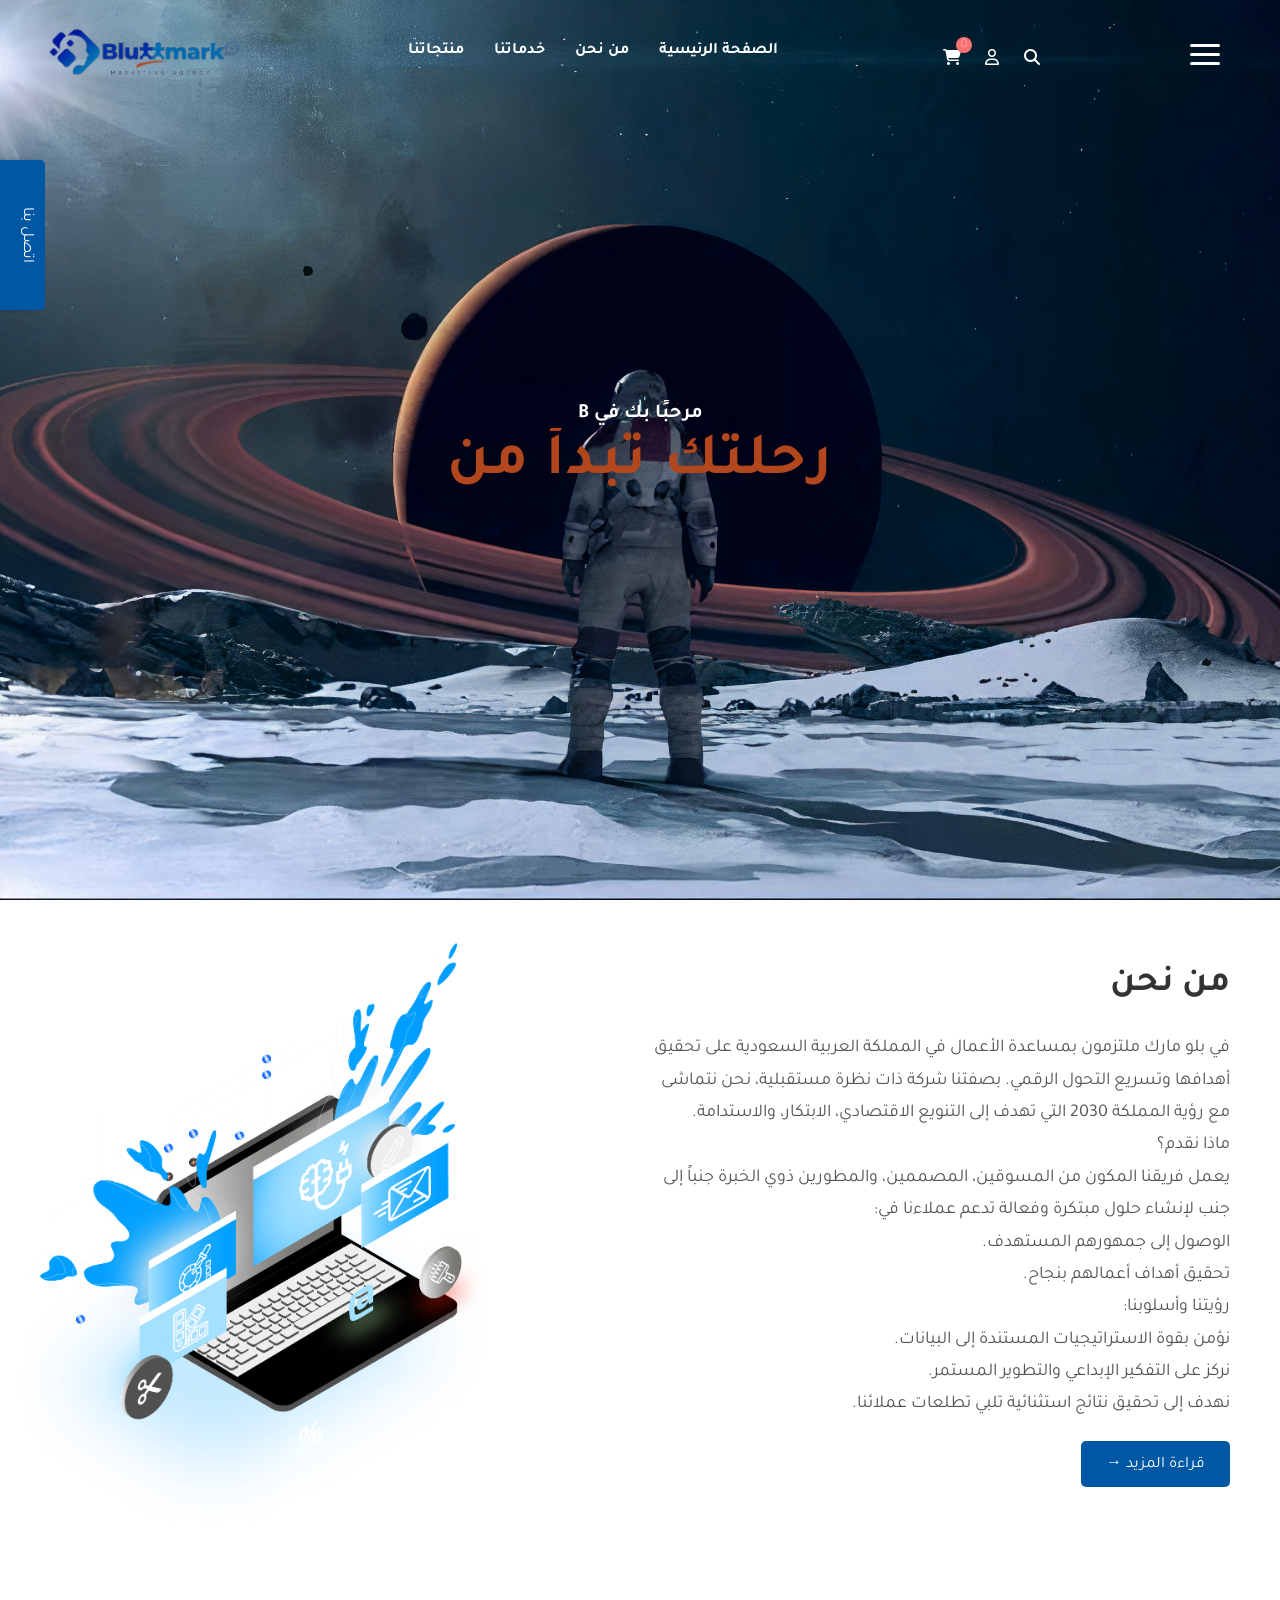
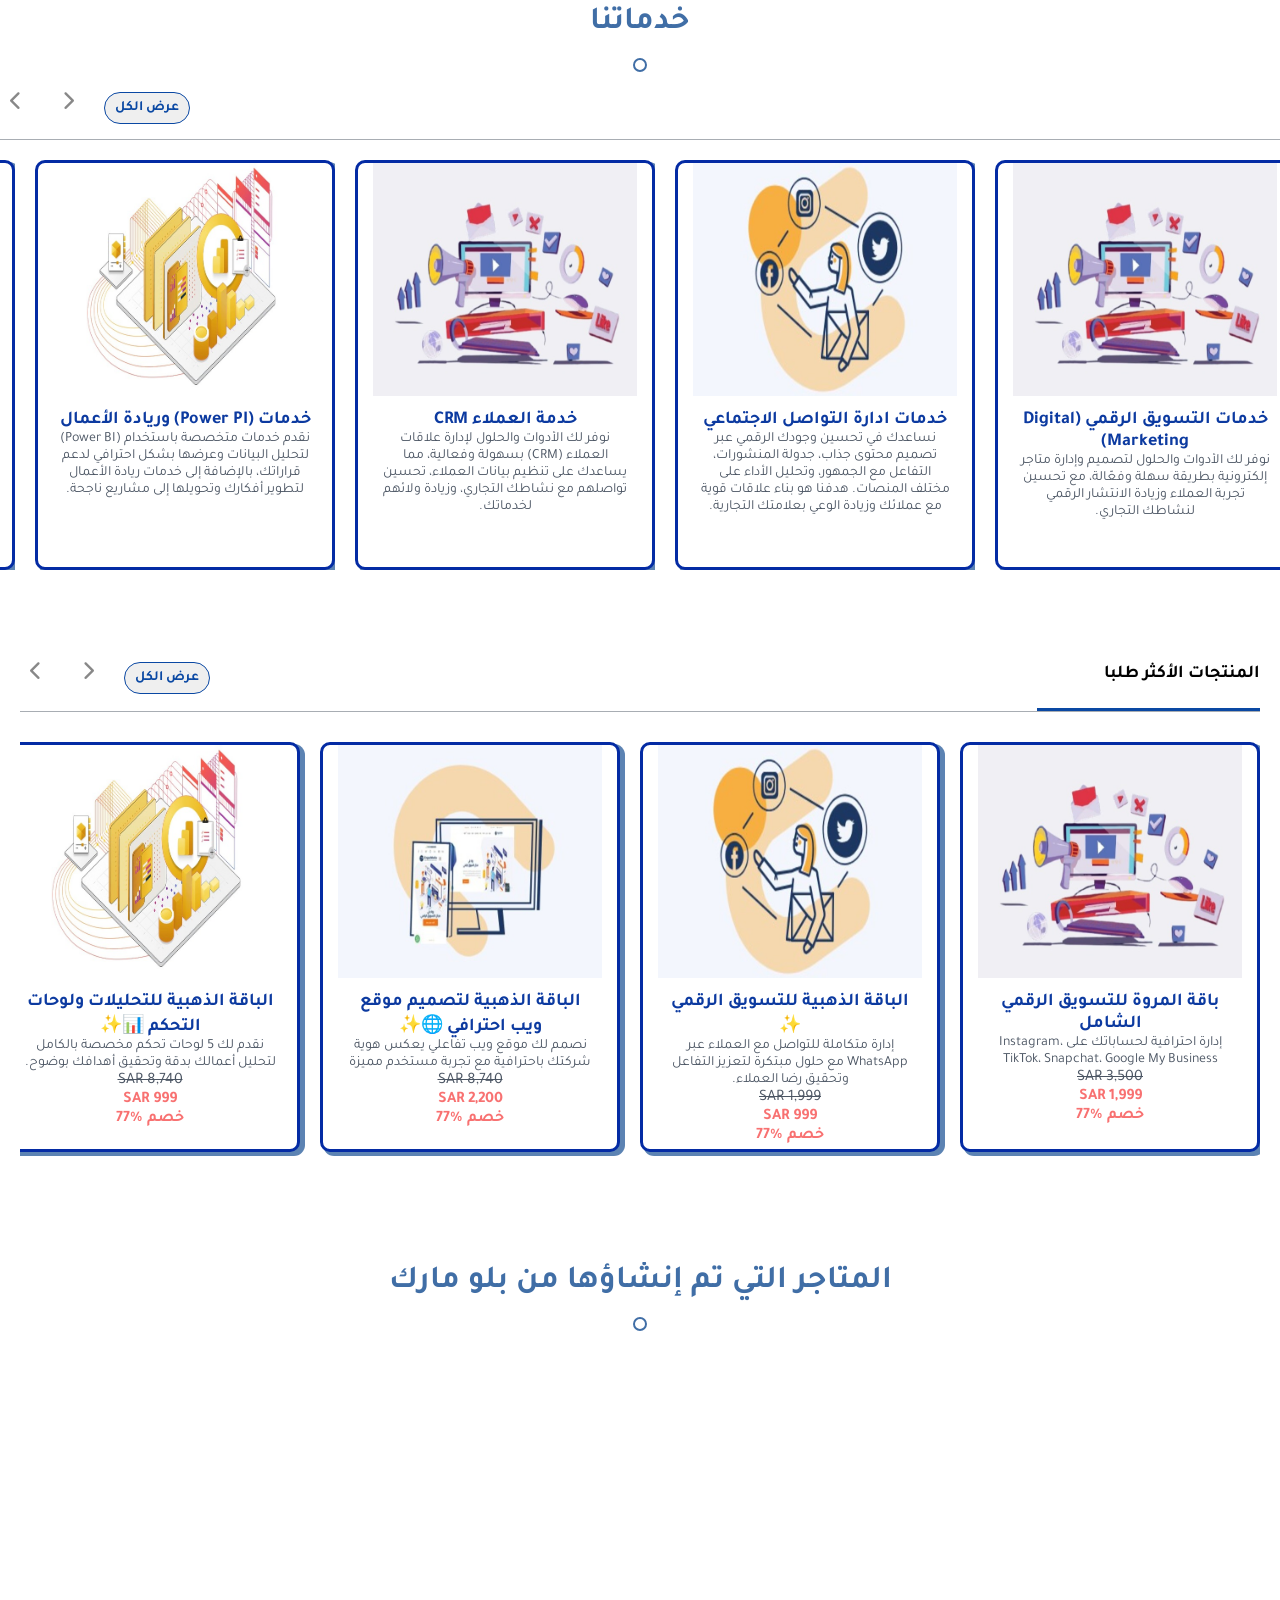
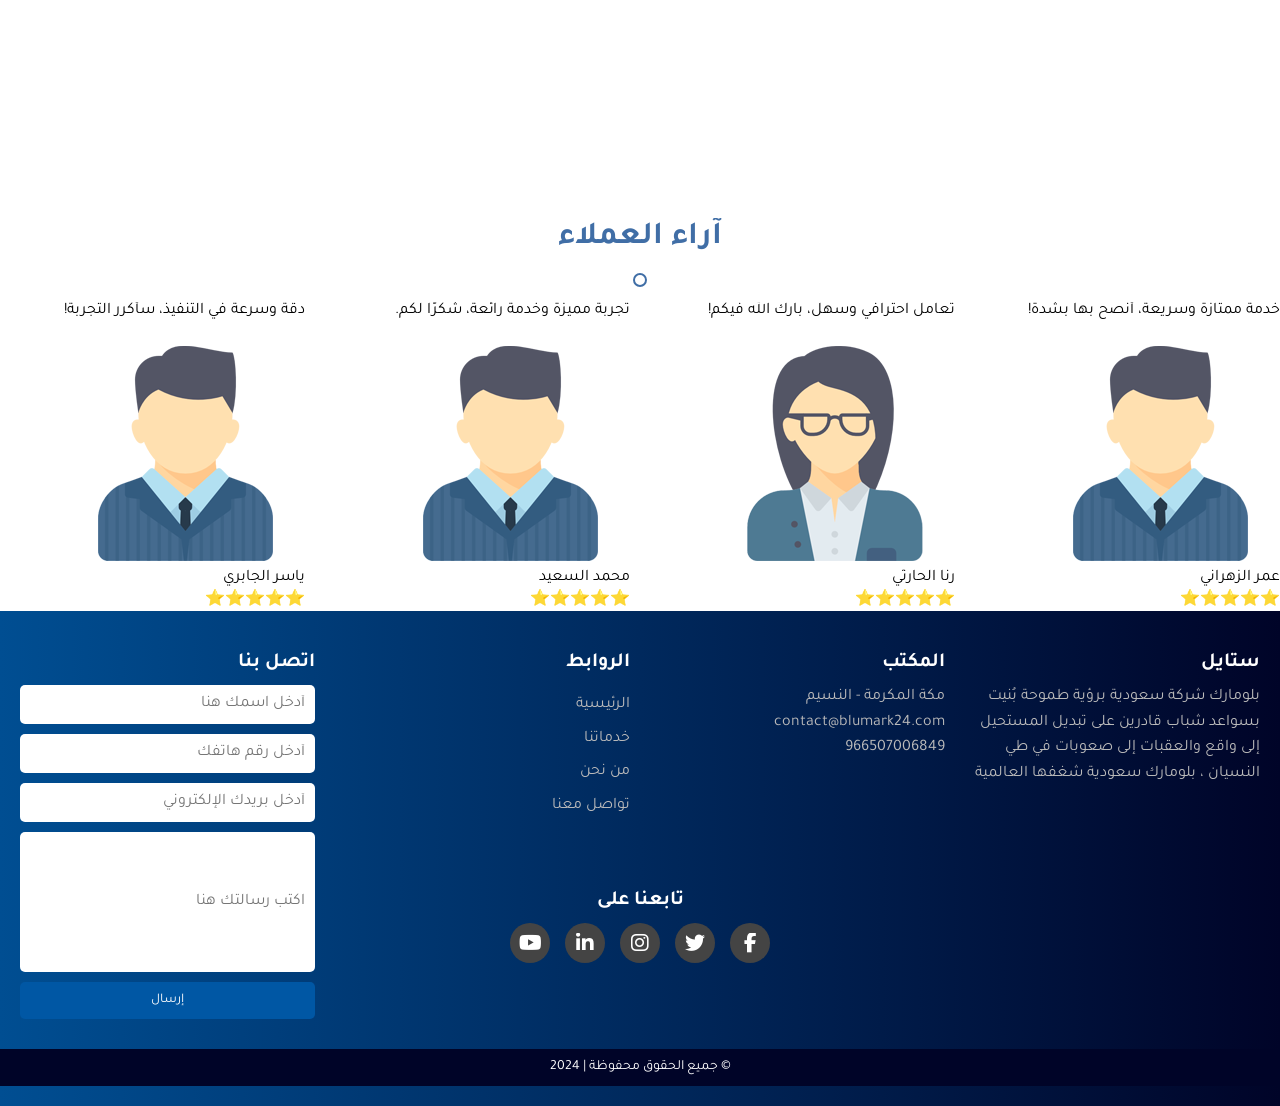
<file: index.html>
<!DOCTYPE html>
<html lang="en" dir="rtl">
<head>
    <meta charset="UTF-8">
    <meta name="viewport" content="width=device-width, initial-scale=1.0">
    <title>Blumark</title>
  
    <link rel="stylesheet" href="style.css">
    <link rel="stylesheet" href="https://cdnjs.cloudflare.com/ajax/libs/font-awesome/6.7.1/css/all.min.css">
    <link href="https://fonts.googleapis.com/css?family=Tajawal&display=swap" rel="stylesheet"></link>

    <!-- Swiper.js -->
    <link rel="stylesheet" href="https://unpkg.com/swiper/swiper-bundle.min.css" />
    <link rel="stylesheet" href="https://cdn.jsdelivr.net/npm/swiper/swiper-bundle.min.css"/>
</head>
<body>
  <header class="head" id="home">
      <div class="fixed-men">
        <div class="menu">
          <div class="rt">
          <button class="toggle-menu" onclick="toggleMenu()">
              <span></span>
              <span></span>
              <span></span>
          </button>
          </div>
          <div class="user-icon">
            <a href="#"><i class="fa-solid fa-magnifying-glass"></i></a>
          <a href="#"><i class="fa-regular fa-user"></i></a>
          <div>
            <span>0</span>
            <a href="#"><i class="fa-solid fa-cart-shopping"></i></a>
          </div>
        </div>
          <ul class="menu-1">
              <li><a href="#home" >
                الصفحة الرئيسية

              </a></li>
              <li><a href="#about">
                من نحن

              </a></li>
              <li><a href="#services">خدماتنا</a></li>
              <li><a href="#">منتجاتنا</a></li>
          </ul>
          
            <img class="LOgo" src="image/logo.png" alt="Logo">
      </div>
      <nav class="side-menu">
        <div class="header-sidemenu">
          <button class="close-menu" onclick="toggleMenu()"><i class="fa-solid fa-xmark"></i></button>
        </div>
        <ul class="menu-1">
          <li><a href="#home">الصفحة الرئيسية</a></li>
          <li><a href="#about">من نحن</a></li>
          <li class="dropdown">
            <a href="#" onclick="toggleDropdown(event)">خدماتنا</a>
            <ul class="dropdown-menu">
              <li><a href="product1.html">خدمات التسويق الرقمي</a></li>
              <li><a href="product2.html">إدارة التواصل الاجتماعي</a></li>
              <li><a href="product3.html">برمجيات وإنشاء المواقع</a></li>
              <li><a href="product4.html">خدمات Power BI وريادة الأعمال</a></li>
            </ul>
          </li>
          
          <li><a href="#contact">تواصل معنا</a></li>
          <li><a href="#">تخفيضات وعروض خاصة</a></li>
          <li><a href="#">كيف ابدأ مشروعي</a></li>
          <li><a href="#">احصل علي استشارتك الأولي مجانا</a></li>
        </ul>
        
      </nav>      
    </div>
    <div class="title-panner">
      <h4 id="animated-welcome">مرحبًا بك في <br>
        <span>Blumark</span></h4>
      <h1 id="animated-title">رحلتك تبدأ من هنا</h1>
    </div>
</header>

<button id="scrollToTop" class="scroll-button"><i class="fa-solid fa-angles-up"></i></button>
<a class="get-pro" href="#">اتصل بنا</a>

<section class="about-section" id="about">
  <div class="container">
      <!-- Right Side: Content -->
      <div class="content-section">
          <h3></h3>
          <h1>من نحن</h1>
          <p>
           في بلو مارك ملتزمون بمساعدة الأعمال في المملكة العربية السعودية على تحقيق أهدافها وتسريع التحول الرقمي.
بصفتنا شركة ذات نظرة مستقبلية، نحن نتماشى مع رؤية المملكة 2030 التي تهدف إلى التنويع الاقتصادي، الابتكار، والاستدامة.
<br>
ماذا نقدم؟ 
<br>
يعمل فريقنا المكون من المسوقين، المصممين، والمطورين ذوي الخبرة جنباً إلى جنب لإنشاء حلول مبتكرة وفعالة تدعم عملاءنا في:
<br>
الوصول إلى جمهورهم المستهدف.
<br>
تحقيق أهداف أعمالهم بنجاح.
<br>
رؤيتنا وأسلوبنا:
<br>
نؤمن بقوة الاستراتيجيات المستندة إلى البيانات.
<br>
نركز على التفكير الإبداعي والتطوير المستمر.
<br>
نهدف إلى تحقيق نتائج استثنائية تلبي تطلعات عملائنا.

          </p>
          <a href="#" class="cta-button">قراءة المزيد →</a>
      </div>
      <!-- Left Side: Image -->
      <div class="image-section">
          <img src="image/about.png" alt="Engineer working">
      </div>
  </div>
</section>


<div class="latest-products" id="services" >
  <h1 class="title">خدماتنا</h1>
  <span class="sp"></span>
  <div class="header-container">
    <p></p>
    <div class="arrows">
      <button class="view-all">عرض الكل</button>
      <span class="arrow left" id="left-arrow"><i class="fa-solid fa-chevron-right"></i></span>
      <span class="arrow right" id="right-arrow"><i class="fa-solid fa-chevron-left"></i></span>
    </div>    
</div>
  <div class="container-op">

    <a href="product1.html" class="op-card-link" id="digital">
      <div class="op-card">
        <div class="op-header">
            <img src="image/ser3.jpg" alt="صورة الهاتف">
        </div>
        <div class="op-footer">
            <h4>
              خدمات التسويق الرقمي (Digital Marketing)

            </h4>
            <p>نوفر لك الأدوات والحلول لتصميم وإدارة متاجر إلكترونية بطريقة سهلة وفعّالة، مع تحسين تجربة العملاء وزيادة الانتشار الرقمي لنشاطك التجاري.
            </p>
        </div>
        <div class="choose-to-cart">
          <button>
            <span class="logo-add"><i class="fa-solid fa-bag-shopping"></i></span>
            <span class="text-choose">اختر باقتك الآن</span>
          </button>
        </div>
      </div>
    </a>

    <a href="product2.html" class="op-card-link" id="social">
      <div class="op-card">
        <div class="op-header">
            <img src="image/ser4.jpg" alt="صورة الهاتف">
        </div>
        <div class="op-footer">
            <h4>
              خدمات ادارة التواصل الاجتماعي
            </h4>
            <p>نساعدك في تحسين وجودك الرقمي عبر تصميم محتوى جذاب، جدولة المنشورات، التفاعل مع الجمهور، وتحليل الأداء على مختلف المنصات. هدفنا هو بناء علاقات قوية مع عملائك وزيادة الوعي بعلامتك التجارية.
            </p>
        </div>
        <div class="choose-to-cart">
          <button>
            <span class="logo-add"><i class="fa-solid fa-bag-shopping"></i></span>
            <span class="text-choose">اختر باقتك الآن</span>
          </button>
        </div>
      </div>
    </a>

    <a href="product.html" class="op-card-link" id="power-pi" >
      <div class="op-card">
        <div class="op-header">
            <img src="image/ser3.jpg" alt="صورة الهاتف">
        </div>
        <div class="op-footer">
            <h4>
              خدمة العملاء CRM
            </h4>
            <p>نوفر لك الأدوات والحلول لإدارة علاقات العملاء (CRM) بسهولة وفعالية، مما يساعدك على تنظيم بيانات العملاء، تحسين تواصلهم مع نشاطك التجاري، وزيادة ولائهم لخدماتك. </p>
        </div>
        <div class="choose-to-cart">
          <button>
            <span class="logo-add"><i class="fa-solid fa-bag-shopping"></i></span>
            <span class="text-choose">اختر باقتك الآن</span>
          </button>
        </div>
      </div>
    </a>
    <a href="product4.html" class="op-card-link" id="power-pi">
      <div class="op-card">
        <div class="op-header">
            <img src="image/ser2.jpg" alt="صورة الهاتف">
        </div>
        <div class="op-footer">
            <h4>
              خدمات (Power PI) وريادة الأعمال
            </h4>
            <p>نقدم خدمات متخصصة باستخدام (Power BI) لتحليل البيانات وعرضها بشكل احترافي لدعم قراراتك، بالإضافة إلى خدمات ريادة الأعمال لتطوير أفكارك وتحويلها إلى مشاريع ناجحة.
            </p>
        </div>
        <div class="choose-to-cart">
          <button>
            <span class="logo-add"><i class="fa-solid fa-bag-shopping"></i></span>
            <span class="text-choose">اختر باقتك الآن</span>
          </button>
        </div>
      </div>
    </a>


    <a href="product3.html" class="op-card-link" id="programming">
      <div class="op-card">
        <div class="op-header">
            <img src="image/ser1.jpg" alt="صورة الهاتف">
        </div>
        <div class="op-footer">
            <h4>
              خدمات البرمجيات وانشاء المواقع

            </h4>
            <p>نوفر خدمات برمجية وحلول متكاملة لإنشاء مواقع إلكترونية مبتكرة، تتسم بالجودة وسهولة الاستخدام لتلبية احتياجات عملك وتعزيز حضوره الرقمي.
            </p>
        </div>
        <div class="choose-to-cart">
          <button>
            <span class="logo-add"><i class="fa-solid fa-bag-shopping"></i></span>
            <span class="text-choose">اختر باقتك الآن</span>
          </button>
        </div>
      </div>
    </a>
    

  </div>
</div>

<section class="marketing-services" id="marketing-services">
  <div class="header-container">
    <h2 class="section-title">المنتجات الأكثر طلبا</h2>
    <div class="arrows" id="marketing-arrows">
      <button class="view-all">عرض الكل</button>
      <span class="arrow left" id="marketing-left"><i class="fa-solid fa-chevron-right"></i></span>
      <span class="arrow right" id="marketing-right"><i class="fa-solid fa-chevron-left"></i></span>
  </div>
</div>


  <div class="services-container" id="marketing-container">
      <div class="op-card">
        <div class="op-header">
            <img src="image/ser3.jpg" alt="صورة الهاتف">
        </div>
        <div class="op-footer">
            <h4>باقة المروة للتسويق الرقمي الشامل</h4>
            <p>إدارة احترافية لحساباتك على Instagram، TikTok، Snapchat، Google My Business</p>
            <div class="old-price">SAR 3,500</div>
            <div class="new-price">SAR 1,999</div>
            <div class="discount">خصم %77</div>
        </div>
        <div class="op-icons">
          <i class="fa-regular fa-eye"></i> 
          <i class="fa-regular fa-heart"></i> 
        </div>
        <div class="add-to-cart">
          <button>
            <span class="logo-add"><i class="fa-solid fa-bag-shopping"></i></span>
            <span class="text-add">إضافة للسلة</span>
          </button>
        </div>
    </div>
    <div class="op-card">
      <div class="op-header">
          <img src="image/ser4.jpg" alt="صورة الهاتف">
      </div>
      <div class="op-footer">
          <h4>الباقة الذهبية للتسويق الرقمي ✨</h4>
          <p>إدارة متكاملة للتواصل مع العملاء عبر WhatsApp مع حلول مبتكرة لتعزيز التفاعل وتحقيق رضا العملاء.</p>
          <div class="old-price">SAR 1,999</div>
          <div class="new-price">SAR 999</div>
          <div class="discount">خصم %77</div>
      </div>
      <div class="op-icons">
        <i class="fa-regular fa-eye"></i> 
        <i class="fa-regular fa-heart"></i> 
      </div>
      <div class="add-to-cart">
        <button>
          <span class="logo-add"><i class="fa-solid fa-bag-shopping"></i></span>
          <span class="text-add">إضافة للسلة</span>
        </button>
      </div>
  </div>
  <div class="op-card">
    <div class="op-header">
        <img src="image/ser1.jpg" alt="صورة الهاتف">
    </div>
    <div class="op-footer">
        <h4>الباقة الذهبية لتصميم موقع ويب احترافي 🌐✨</h4>
        <p>نصمم لك موقع ويب تفاعلي يعكس هوية شركتك باحترافية مع تجربة مستخدم مميزة</p>
        <div class="old-price">SAR 8,740</div>
        <div class="new-price">SAR 2,200</div>
        <div class="discount">خصم %77</div>
    </div>
    <div class="op-icons">
      <i class="fa-regular fa-eye"></i> 
      <i class="fa-regular fa-heart"></i> 
    </div>
    <div class="add-to-cart">
      <button>
        <span class="logo-add"><i class="fa-solid fa-bag-shopping"></i></span>
        <span class="text-add">إضافة للسلة</span>
      </button>
    </div>
</div>
<div class="op-card">
  <div class="op-header">
      <img src="image/ser2.jpg" alt="صورة الهاتف">
  </div>
  <div class="op-footer">
      <h4> الباقة الذهبية للتحليلات ولوحات التحكم 📊✨</h4>
      <p>نقدم لك 5 لوحات تحكم مخصصة بالكامل لتحليل أعمالك بدقة وتحقيق أهدافك بوضوح.</p>
      <div class="old-price">SAR 8,740</div>
      <div class="new-price">SAR 999</div>
      <div class="discount">خصم %77</div>
  </div>
  <div class="op-icons">
    <i class="fa-regular fa-eye"></i> 
    <i class="fa-regular fa-heart"></i> 
  </div>
  <div class="add-to-cart">
    <button>
      <span class="logo-add"><i class="fa-solid fa-bag-shopping"></i></span>
      <span class="text-add">إضافة للسلة</span>
    </button>
  </div>
</div>
<div class="op-card">
<div class="op-header">
    <img src="image/ser1.jpg" alt="صورة الهاتف">
</div>
<div class="op-footer">
    <h4>انشاء متجر + منتجات علينا</h4>
    <p>استخدم كود (q) بخصم لك 600 ريال</p>
    <div class="old-price">SAR 8,740</div>
    <div class="new-price">SAR 1,999</div>
    <div class="discount">خصم %77</div>
</div>
<div class="op-icons">
  <i class="fa-regular fa-eye"></i> 
  <i class="fa-regular fa-heart"></i> 
</div>
<div class="add-to-cart">
  <button>
    <span class="logo-add"><i class="fa-solid fa-bag-shopping"></i></span>
    <span class="text-add">إضافة للسلة</span>
  </button>
</div>
</div>
  </div>
  
</section>

<div class="projects">
  <h2 class="title">المتاجر التي تم إنشاؤها من بلو مارك</h2>
  <span class="sp"></span>
  <div class="img-container">
    <div class="img-box">
      <!-- صور الصف الأول -->
      <div class="project"><img src="image/1.webp" alt="متجر 1"></div>
      <div class="project"><img src="image/2.webp" alt="متجر 2"></div>
      <div class="project"><img src="image/3.webp" alt="متجر 3"></div>
      <div class="project"><img src="image/4.webp" alt="متجر 4"></div>
      <div class="project"><img src="image/5.webp" alt="متجر 5"></div>
      <div class="project"><img src="image/6.webp" alt="متجر 6"></div>
      <div class="project"><img src="image/7.webp" alt="متجر 7"></div>
      <div class="project"><img src="image/8.webp" alt="متجر 8"></div>
      <div class="project"><img src="image/9.webp" alt="متجر 9"></div>
      <div class="project"><img src="image/10.webp" alt="متجر 10"></div>
      <div class="project"><img src="image/11.webp" alt="متجر 11"></div>
      <div class="project"><img src="image/12.webp" alt="متجر 12"></div>
      <div class="project"><img src="image/13.webp" alt="متجر 13"></div>
      <div class="project"><img src="image/14.webp" alt="متجر 14"></div>
      <div class="project"><img src="image/15.webp" alt="متجر 15"></div>
      <div class="project"><img src="image/16.webp" alt="متجر 16"></div>
      <div class="project"><img src="image/17.webp" alt="متجر 17"></div>
      <div class="project"><img src="image/18.webp" alt="متجر 18"></div>
      <div class="project"><img src="image/19.webp" alt="متجر 19"></div>
      <div class="project"><img src="image/20.webp" alt="متجر 20"></div>
      <div class="project"><img src="image/21.webp" alt="متجر 21"></div>
      <div class="project"><img src="image/22.webp" alt="متجر 22"></div>
      <div class="project"><img src="image/23.webp" alt="متجر 23"></div>
      <div class="project"><img src="image/24.webp" alt="متجر 24"></div>
      <div class="project"><img src="image/25.webp" alt="متجر 25"></div>
      <div class="project"><img src="image/26.webp" alt="متجر 26"></div>
      <div class="project"><img src="image/27.webp" alt="متجر 27"></div>
      <div class="project"><img src="image/28.webp" alt="متجر 28"></div>
      <div class="project"><img src="image/29.webp" alt="متجر 29"></div>
      <div class="project"><img src="image/30.webp" alt="متجر 30"></div>
      <div class="project"><img src="image/31.webp" alt="متجر 31"></div>
      <div class="project"><img src="image/32.webp" alt="متجر 32"></div>
      <div class="project"><img src="image/33.webp" alt="متجر 33"></div>
      <div class="project"><img src="image/34.webp" alt="متجر 34"></div>
      <div class="project"><img src="image/35.webp" alt="متجر 35"></div>
      <div class="project"><img src="image/1.webp" alt="متجر 1"></div>
      <div class="project"><img src="image/2.webp" alt="متجر 2"></div>
      <div class="project"><img src="image/3.webp" alt="متجر 3"></div>
      <div class="project"><img src="image/4.webp" alt="متجر 4"></div>
      <div class="project"><img src="image/5.webp" alt="متجر 5"></div>
      <div class="project"><img src="image/6.webp" alt="متجر 6"></div>
      <div class="project"><img src="image/7.webp" alt="متجر 7"></div>
      <div class="project"><img src="image/8.webp" alt="متجر 8"></div>
      <div class="project"><img src="image/9.webp" alt="متجر 9"></div>
      <div class="project"><img src="image/10.webp" alt="متجر 10"></div>
      <div class="project"><img src="image/11.webp" alt="متجر 11"></div>
      <div class="project"><img src="image/12.webp" alt="متجر 12"></div>
      <div class="project"><img src="image/13.webp" alt="متجر 13"></div>
      <div class="project"><img src="image/14.webp" alt="متجر 14"></div>
      <div class="project"><img src="image/15.webp" alt="متجر 15"></div>
      <div class="project"><img src="image/16.webp" alt="متجر 16"></div>
      <div class="project"><img src="image/17.webp" alt="متجر 17"></div>
      <div class="project"><img src="image/18.webp" alt="متجر 18"></div>
      <div class="project"><img src="image/19.webp" alt="متجر 19"></div>
      <div class="project"><img src="image/20.webp" alt="متجر 20"></div>
      <div class="project"><img src="image/21.webp" alt="متجر 21"></div>
      <div class="project"><img src="image/22.webp" alt="متجر 22"></div>
      <div class="project"><img src="image/23.webp" alt="متجر 23"></div>
      <div class="project"><img src="image/24.webp" alt="متجر 24"></div>
      <div class="project"><img src="image/25.webp" alt="متجر 25"></div>
      <div class="project"><img src="image/26.webp" alt="متجر 26"></div>
      <div class="project"><img src="image/27.webp" alt="متجر 27"></div>
      <div class="project"><img src="image/28.webp" alt="متجر 28"></div>
      <div class="project"><img src="image/29.webp" alt="متجر 29"></div>
      <div class="project"><img src="image/30.webp" alt="متجر 30"></div>
      <div class="project"><img src="image/31.webp" alt="متجر 31"></div>
      <div class="project"><img src="image/32.webp" alt="متجر 32"></div>
      <div class="project"><img src="image/33.webp" alt="متجر 33"></div>
      <div class="project"><img src="image/34.webp" alt="متجر 34"></div>
      <div class="project"><img src="image/35.webp" alt="متجر 35"></div>
    </div>
  </div>
</div>

<div class="projects">
<div class="img-container">
  <div class="img-box rev">
    <!-- صور الصف الأول -->
    <div class="project"><img src="image/35.webp" alt="متجر 35"></div>
      <div class="project"><img src="image/34.webp" alt="متجر 34"></div>
      <div class="project"><img src="image/33.webp" alt="متجر 33"></div>
      <div class="project"><img src="image/32.webp" alt="متجر 32"></div>
      <div class="project"><img src="image/31.webp" alt="متجر 31"></div>
      <div class="project"><img src="image/30.webp" alt="متجر 30"></div>
      <div class="project"><img src="image/29.webp" alt="متجر 29"></div>
      <div class="project"><img src="image/28.webp" alt="متجر 28"></div>
      <div class="project"><img src="image/27.webp" alt="متجر 27"></div>
      <div class="project"><img src="image/26.webp" alt="متجر 26"></div>
      <div class="project"><img src="image/25.webp" alt="متجر 25"></div>
      <div class="project"><img src="image/24.webp" alt="متجر 24"></div>
      <div class="project"><img src="image/23.webp" alt="متجر 23"></div>
      <div class="project"><img src="image/22.webp" alt="متجر 22"></div>
      <div class="project"><img src="image/21.webp" alt="متجر 21"></div>
      <div class="project"><img src="image/20.webp" alt="متجر 20"></div>
      <div class="project"><img src="image/19.webp" alt="متجر 19"></div>
      <div class="project"><img src="image/18.webp" alt="متجر 18"></div>
      <div class="project"><img src="image/17.webp" alt="متجر 17"></div>
      <div class="project"><img src="image/16.webp" alt="متجر 16"></div>
      <div class="project"><img src="image/15.webp" alt="متجر 15"></div>
      <div class="project"><img src="image/14.webp" alt="متجر 14"></div>
      <div class="project"><img src="image/13.webp" alt="متجر 13"></div>
      <div class="project"><img src="image/12.webp" alt="متجر 12"></div>
      <div class="project"><img src="image/11.webp" alt="متجر 11"></div>
      <div class="project"><img src="image/10.webp" alt="متجر 10"></div>
      <div class="project"><img src="image/9.webp" alt="متجر 9"></div>
      <div class="project"><img src="image/8.webp" alt="متجر 8"></div>
      <div class="project"><img src="image/7.webp" alt="متجر 7"></div>
      <div class="project"><img src="image/6.webp" alt="متجر 6"></div>
      <div class="project"><img src="image/5.webp" alt="متجر 5"></div>
      <div class="project"><img src="image/4.webp" alt="متجر 4"></div>
      <div class="project"><img src="image/3.webp" alt="متجر 3"></div>
      <div class="project"><img src="image/2.webp" alt="متجر 2"></div>
      <div class="project"><img src="image/1.webp" alt="متجر 1"></div>
      <div class="project"><img src="image/35.webp" alt="متجر 35"></div>
      <div class="project"><img src="image/34.webp" alt="متجر 34"></div>
      <div class="project"><img src="image/33.webp" alt="متجر 33"></div>
      <div class="project"><img src="image/32.webp" alt="متجر 32"></div>
      <div class="project"><img src="image/31.webp" alt="متجر 31"></div>
      <div class="project"><img src="image/30.webp" alt="متجر 30"></div>
      <div class="project"><img src="image/29.webp" alt="متجر 29"></div>
      <div class="project"><img src="image/28.webp" alt="متجر 28"></div>
      <div class="project"><img src="image/27.webp" alt="متجر 27"></div>
      <div class="project"><img src="image/26.webp" alt="متجر 26"></div>
      <div class="project"><img src="image/25.webp" alt="متجر 25"></div>
      <div class="project"><img src="image/24.webp" alt="متجر 24"></div>
      <div class="project"><img src="image/23.webp" alt="متجر 23"></div>
      <div class="project"><img src="image/22.webp" alt="متجر 22"></div>
      <div class="project"><img src="image/21.webp" alt="متجر 21"></div>
      <div class="project"><img src="image/20.webp" alt="متجر 20"></div>
      <div class="project"><img src="image/19.webp" alt="متجر 19"></div>
      <div class="project"><img src="image/18.webp" alt="متجر 18"></div>
      <div class="project"><img src="image/17.webp" alt="متجر 17"></div>
      <div class="project"><img src="image/16.webp" alt="متجر 16"></div>
      <div class="project"><img src="image/15.webp" alt="متجر 15"></div>
      <div class="project"><img src="image/14.webp" alt="متجر 14"></div>
      <div class="project"><img src="image/13.webp" alt="متجر 13"></div>
      <div class="project"><img src="image/12.webp" alt="متجر 12"></div>
      <div class="project"><img src="image/11.webp" alt="متجر 11"></div>
      <div class="project"><img src="image/10.webp" alt="متجر 10"></div>
      <div class="project"><img src="image/9.webp" alt="متجر 9"></div>
      <div class="project"><img src="image/8.webp" alt="متجر 8"></div>
      <div class="project"><img src="image/7.webp" alt="متجر 7"></div>
      <div class="project"><img src="image/6.webp" alt="متجر 6"></div>
      <div class="project"><img src="image/5.webp" alt="متجر 5"></div>
      <div class="project"><img src="image/4.webp" alt="متجر 4"></div>
      <div class="project"><img src="image/3.webp" alt="متجر 3"></div>
      <div class="project"><img src="image/2.webp" alt="متجر 2"></div>
      <div class="project"><img src="image/1.webp" alt="متجر 1"></div>
  </div>
</div>
</div>




<section class="reviews-section">
  <h2 class="title">آراء العملاء</h2>
  <span class="sp"></span>

  <div class="swiper-container">
    <div class="swiper-wrapper">
      <div class="swiper-slide review-card">
        <div class="comment">خدمة ممتازة وسريعة، أنصح بها بشدة!</div>
        <div class="client-info">
          <div class="avatar"><img src="image/avatar_male.webp" alt="Avatar"></div>
          <div>
            <div class="client-name">عمر الزهراني</div>
            <div class="rating">⭐⭐⭐⭐⭐</div>
          </div>
        </div>
      </div>
      <div class="swiper-slide review-card">
        <div class="comment">تعامل احترافي وسهل، بارك الله فيكم!</div>
        <div class="client-info">
          <div class="avatar"><img src="image/avatar_female.webp" alt="Avatar"></div>
          <div>
            <div class="client-name">رنا الحارثي</div>
            <div class="rating">⭐⭐⭐⭐⭐</div>
          </div>
        </div>
      </div>
      <div class="swiper-slide review-card">
        <div class="comment">تجربة مميزة وخدمة رائعة، شكرًا لكم.</div>
        <div class="client-info">
          <div class="avatar"><img src="image/avatar_male.webp" alt="Avatar"></div>
          <div>
            <div class="client-name">محمد السعيد</div>
            <div class="rating">⭐⭐⭐⭐⭐</div>
          </div>
        </div>
      </div>
      <div class="swiper-slide review-card">
        <div class="comment">دقة وسرعة في التنفيذ، سأكرر التجربة!</div>
        <div class="client-info">
          <div class="avatar"><img src="image/avatar_male.webp" alt="Avatar"></div>
          <div>
            <div class="client-name">ياسر الجابري</div>
            <div class="rating">⭐⭐⭐⭐⭐</div>
          </div>
        </div>
      </div>
      <div class="swiper-slide review-card">
        <div class="comment">أفضل خدمة حصلت عليها، شكرًا جزيلًا!</div>
        <div class="client-info">
          <div class="avatar"><img src="image/avatar_female.webp" alt="Avatar"></div>
          <div>
            <div class="client-name">سارة النعيمي</div>
            <div class="rating">⭐⭐⭐⭐⭐</div>
          </div>
        </div>
      </div>
      <div class="swiper-slide review-card">
        <div class="comment">سعدت بالتعامل معكم، خدماتكم رائعة.</div>
        <div class="client-info">
          <div class="avatar"><img src="image/avatar_male.webp" alt="Avatar"></div>
          <div>
            <div class="client-name">أحمد الراشد</div>
            <div class="rating">⭐⭐⭐⭐⭐</div>
          </div>
        </div>
      </div>
      <div class="swiper-slide review-card">
        <div class="comment">من أفضل التجارب التي قمت بها على الإطلاق!</div>
        <div class="client-info">
          <div class="avatar"><img src="image/avatar_female.webp" alt="Avatar"></div>
          <div>
            <div class="client-name">مها الدوسري</div>
            <div class="rating">⭐⭐⭐⭐⭐</div>
          </div>
        </div>
      </div>
      <div class="swiper-slide review-card">
        <div class="comment">خدمة رائعة جدًا وسهلة الاستخدام.</div>
        <div class="client-info">
          <div class="avatar"><img src="image/avatar_male.webp" alt="Avatar"></div>
          <div>
            <div class="client-name">فهد العتيبي</div>
            <div class="rating">⭐⭐⭐⭐⭐</div>
          </div>
        </div>
      </div>
      <div class="swiper-slide review-card">
        <div class="comment">التطبيق مفيد جدًا ويوفر الوقت والجهد.</div>
        <div class="client-info">
          <div class="avatar"><img src="image/avatar_female.webp" alt="Avatar"></div>
          <div>
            <div class="client-name">نور الشمري</div>
            <div class="rating">⭐⭐⭐⭐⭐</div>
          </div>
        </div>
      </div>
      <div class="swiper-slide review-card">
        <div class="comment">جودة الخدمة ممتازة والأسعار مناسبة.</div>
        <div class="client-info">
          <div class="avatar"><img src="image/avatar_male.webp" alt="Avatar"></div>
          <div>
            <div class="client-name">سلطان الغامدي</div>
            <div class="rating">⭐⭐⭐⭐⭐</div>
          </div>
        </div>
      </div>
    </div>
  </div>
</section>




<!-- <section class="marketing-services">
  <div class="header-container">
    <h2 class="section-title">متاجر بلو مارك</h2>
</div>

  <div class="services-container">

<div class="op-card">
<div class="op-header">
    <img src="image/Nano-1.jpg" alt="صورة الهاتف">
</div>
<div class="op-footer">
    <h4 style="font-size: 24px; margin-top: 10px;">متجر Nano store </h4>
    <p style="font-size: 18px;">للمنتجات الرقمية</p>
</div>
<div class="op-icons"style="top: 120px;">
  <i class="fa-regular fa-eye"></i> 
  <i class="fa-regular fa-heart"></i> 
</div>
<div class="add-to-cart" style="top: 170px;">
  <button>
    <span class="logo-add"><i class="fa-solid fa-bag-shopping"></i></span>
    <span class="text-add">إضافة للسلة</span>
  </button>
</div>
</div>
  </div>
</section> -->



<footer>
  <div class="footer-container" id="contact">
      <div class="footer-section about">
          <h2>ستايل</h2>
          <p>
            بلومارك شركة سعودية برؤية طموحة بُنيت بسواعد شباب قادرين على تبديل
            المستحيل إلى واقع والعقبات إلى صعوبات في طي النسيان ، بلومارك سعودية
            شغفها العالمية
          </p>
      </div>

      <div class="footer-section contact">
          <h2>المكتب</h2>
          <p>مكة المكرمة - النسيم</p>
          <p>contact@blumark24.com</p>
          <p>966507006849</p>
      </div>

      <div class="footer-section links">
          <h2>الروابط</h2>
          <ul>
              <li><a href="#home">الرئيسية</a></li>
              <li><a href="#services">خدماتنا</a></li>
              <li><a href="#about">من نحن</a></li>
              <li><a href="#contact">تواصل معنا</a></li>
          </ul>
      </div>

      <div class="footer-section newsletter">
          <h2>اتصل بنا</h2>
          <form>
              <input type="email" placeholder="أدخل اسمك هنا" required>
              <input type="email" placeholder="أدخل رقم هاتفك" required>
              <input type="email" placeholder="أدخل بريدك الإلكتروني" required>
              <input type="email" placeholder="اكتب رسالتك هنا" required style="height: 140px;">
              <button type="submit">إرسال</button>
          </form>
      </div>

      <!-- روابط السوشيال ميديا -->
      <div class="footer-section social">
          <h2>تابعنا على</h2>
          <div class="social-icons">
              <a href="#" target="_blank" aria-label="فيسبوك" ><i class="fab fa-facebook-f"></i></a>
              <a href="#" target="_blank" aria-label="تويتر" ><i class="fab fa-twitter"></i></a>
              <a href="#" target="_blank" aria-label="إنستغرام" ><i class="fab fa-instagram"></i></a>
              <a href="#" target="_blank" aria-label="لينكدإن" ><i class="fab fa-linkedin-in"></i></a>
              <a href="#" target="_blank" aria-label="يوتيوب" ><i class="fab fa-youtube"></i></a>
          </div>
      </div>
  </div>

  <div class="footer-bottom">
      &copy; جميع الحقوق محفوظة | 2024
  </div>
</footer>





<script src="https://cdn.jsdelivr.net/npm/swiper/swiper-bundle.min.js"></script>
<script src="main.js">
  	    $(".testimonial-carousel").slick({
	        infinite: true,
	        centerMode: true,
	        autoplay:true,
	        slidesToShow: 5,
	        slidesToScroll: 3,
	        autoplaySpeed:1500,
	        // the magic
			responsive: [
				{

					breakpoint:1440,
					settings: {
					slidesToShow:3
					}

				},
				{

					breakpoint: 1024,
					settings: {
					slidesToShow:2,
					
					}

				}, 
				{

					breakpoint:991,
					settings: {
					slidesToShow:2,
					centerMode:false,
					}

				},
				{

					breakpoint:767,
					settings: {
					slidesToShow:1,
					}

				}
			]
	    });

</script>
<script src="main.js"></script>

</body>
</html>
</file>
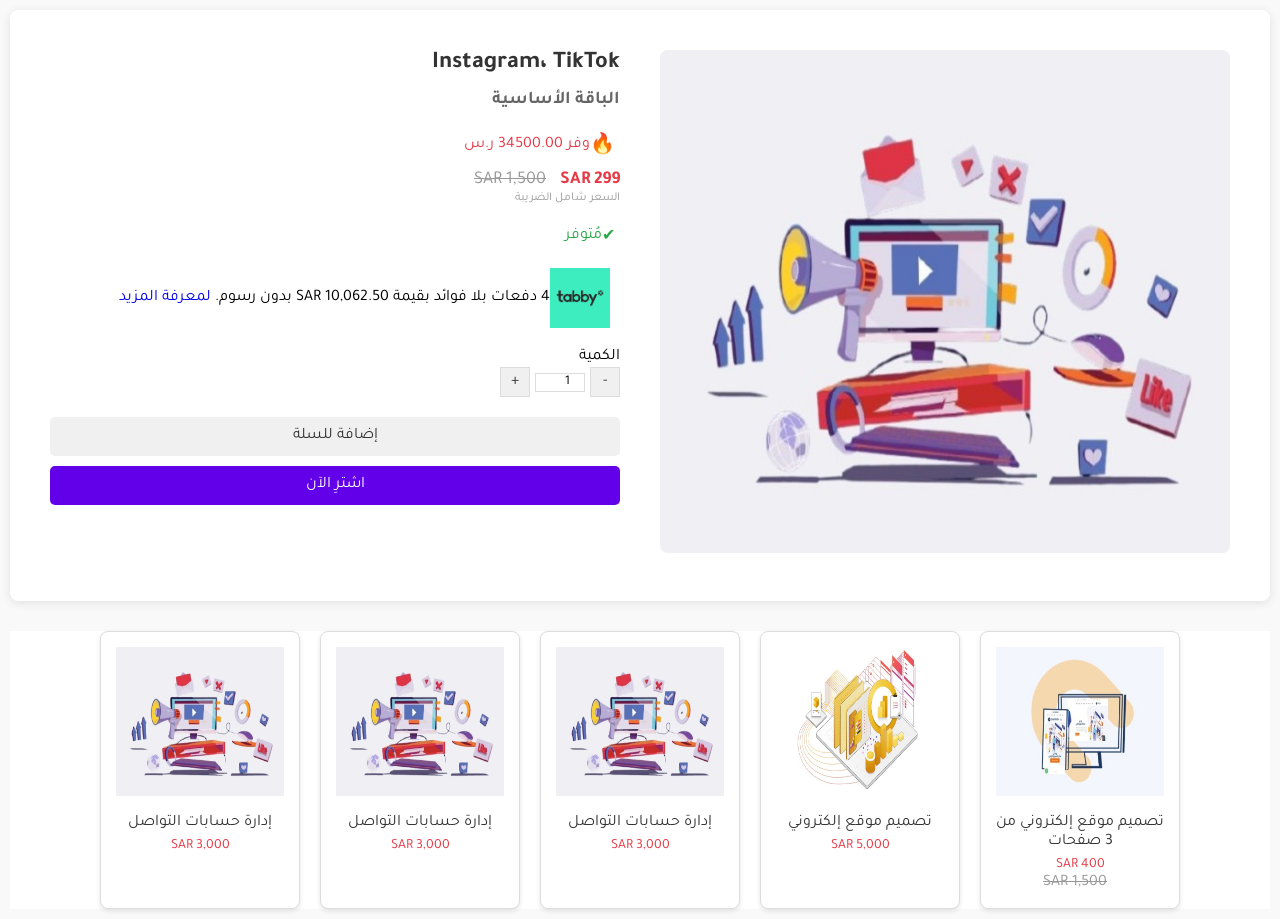
<file: add to cart.html>
<!DOCTYPE html>
<html lang="en" dir="rtl">
<head>
    <meta charset="UTF-8">
    <meta name="viewport" content="width=device-width, initial-scale=1.0">
    <title>Responsive Add to Cart</title>
    <link href="https://fonts.googleapis.com/css?family=Tajawal&display=swap" rel="stylesheet">
    <style>
        * {
            margin: 0;
            padding: 0;
            box-sizing: border-box;
            font-family: 'Tajawal', sans-serif;
            text-decoration: none;
            background-color: #fff;
        }

        body {
            background-color: #f9f9f9;
            padding: 10px;
        }

        .product-section {
            display: flex;
            flex-direction: column;
            align-items: center;
            padding: 20px;
            background-color: #fff;
            border-radius: 8px;
            box-shadow: 0 2px 10px rgba(0, 0, 0, 0.1);
        }

        .container {
            display: flex;
            flex-wrap: wrap;
            justify-content: center;
            width: 100%;
        }

        .product-left, .product-right {
            flex: 1;
            min-width: 300px;
            padding: 20px;
        }

        .product-title {
            font-size: 24px;
            color: #333;
            margin-bottom: 10px;
        }

        .product-subtitle {
            font-size: 18px;
            color: #666;
            margin-bottom: 20px;
        }

        .product-pricing {
            margin-bottom: 20px;
        }

        .price-discount {
            display: flex;
            align-items: center;
            color: #e63946;
            margin-bottom: 10px;
        }

        .discount-icon {
            font-size: 20px;
            margin-right: 5px;
        }

        .price-details {
            font-size: 18px;
        }

        .old-price {
            text-decoration: line-through;
            color: #999;
            margin-right: 10px;
        }

        .new-price {
            color: #e63946;
            font-weight: bold;
        }

        .price-note {
            font-size: 12px;
            color: #999;
        }

        .availability {
            display: flex;
            align-items: center;
            color: #28a745;
            margin-bottom: 20px;
        }

        .status-icon {
            margin-right: 5px;
        }

        .installments {
            display: flex;
            align-items: center;
            margin-bottom: 20px;
        }

        .installments img {
            width: 60px;
            margin-right: 10px;
        }

        .quantity-control {
            margin-bottom: 20px;
        }

        .quantity-buttons {
            display: flex;
            align-items: center;
        }

        .quantity-buttons button {
            width: 30px;
            height: 30px;
            border: 1px solid #ddd;
            background: #f0f0f0;
            color: #333;
            font-size: 16px;
            cursor: pointer;
        }

        .quantity-buttons input {
            width: 50px;
            text-align: center;
            margin: 0 5px;
            border: 1px solid #ddd;
        }

        .action-buttons {
            display: flex;
            flex-direction: column;
            gap: 10px;
        }

        .add-to-cart, .buy-now {
            padding: 10px 20px;
            font-size: 16px;
            border: none;
            cursor: pointer;
            border-radius: 5px;
        }

        .add-to-cart {
            background-color: #f0f0f0;
            color: #333;
        }

        .buy-now {
            background-color: #6200ea;
            color: #fff;
        }

        .product-right img {
            max-width: 100%;
            height: auto;
            border-radius: 8px;
        }

        .suggested-services {
            margin-top: 30px;
            display: flex;
            flex-wrap: wrap;
            justify-content: center;
            gap: 20px;
        }

        .service-box {
            width: 200px;
            padding: 15px;
            background-color: #fff;
            border: 1px solid #ddd;
            border-radius: 8px;
            text-align: center;
            box-shadow: 0 2px 5px rgba(0, 0, 0, 0.1);
        }

        .service-box img {
            max-width: 100%;
            height: auto;
            margin-bottom: 10px;
        }

        .service-title {
            font-size: 16px;
            color: #333;
            margin-bottom: 5px;
        }

        .service-price {
            font-size: 14px;
            color: #e63946;
        }

        @media (max-width: 768px) {
            .container {
                flex-direction: column;
            }

            .action-buttons {
                flex-direction: column;
                gap: 10px;
            }

            .installments img {
                width: 50px;
            }
        }
    </style>
</head>
<body>
    <section class="product-section">
        <div class="container">
            <div class="product-right">
                <img src="image/ser3.jpg" alt="Product Image">
            </div>
            <div class="product-left">
                <h2 class="product-title">Instagram، TikTok</h2>
                <h3 class="product-subtitle">الباقة الأساسية</h3>
                <div class="product-pricing">
                    <div class="price-discount">
                        <span class="discount-icon">🔥</span>
                        <span class="discount-text">وفر 34500.00 ر.س</span>
                    </div>
                    <div class="price-details">
                        <span class="old-price">SAR 1,500</span>
                        <span class="new-price">SAR 299</span>
                    </div>
                    <p class="price-note">السعر شامل الضريبة</p>
                </div>
                <div class="availability">
                    <span class="status-icon">✔</span>
                    <span class="status-text">مُتوفر</span>
                </div>
                <div class="installments">
                    <img src="image/Tabby.png" alt="Tabby Logo">
                    <span>
                        4 دفعات بلا فوائد بقيمة SAR 10,062.50 بدون رسوم.
                        <a href="#">لمعرفة المزيد</a>
                    </span>
                </div>
                <div class="quantity-control">
                    <label for="quantity">الكمية</label>
                    <div class="quantity-buttons">
                        <button class="decrease-btn">-</button>
                        <input type="number" id="quantity" value="1" min="1">
                        <button class="increase-btn">+</button>
                    </div>
                </div>
                <div class="action-buttons">
                    <button class="add-to-cart">إضافة للسلة</button>
                    <button class="buy-now">اشترِ الآن</button>
                </div>
            </div>
        </div>
    </section>

    <section class="suggested-services">
        <div class="service-box">
            <img src="image/ser1.jpg" alt="Service 1">
            <div class="service-title">تصميم موقع إلكتروني من 3 صفحات</div>
            <div class="service-price">SAR 400</div>
            <span class="old-price">SAR 1,500</span>
        </div>
        <div class="service-box">
            <img src="image/ser2.jpg" alt="Service 2">
            <div class="service-title">تصميم موقع إلكتروني</div>
            <div class="service-price">SAR 5,000</div>
        </div>
        <div class="service-box">
            <img src="image/ser3.jpg" alt="Service 3">
            <div class="service-title">إدارة حسابات التواصل</div>
            <div class="service-price">SAR 3,000</div>
        </div>
        <div class="service-box">
          <img src="image/ser3.jpg" alt="Service 3">
          <div class="service-title">إدارة حسابات التواصل</div>
          <div class="service-price">SAR 3,000</div>
      </div>
      <div class="service-box">
        <img src="image/ser3.jpg" alt="Service 3">
        <div class="service-title">إدارة حسابات التواصل</div>
        <div class="service-price">SAR 3,000</div>
    </div>
    </section>
</body>
<script>
  // تحديد جميع المنتجات الصغيرة والعناصر الرئيسية
const smallProducts = document.querySelectorAll('.service-box');
const mainProductImage = document.querySelector('.product-right img');
const mainProductTitle = document.querySelector('.product-title');
const mainProductSubtitle = document.querySelector('.product-subtitle');
const mainProductOldPrice = document.querySelector('.old-price');
const mainProductNewPrice = document.querySelector('.new-price');

// إضافة تفاصيل المنتجات الصغيرة ككائنات بيانات
const productData = [
    {
        imgSrc: 'image/ser1.jpg',
        title: 'تصميم موقع إلكتروني من 3 صفحات',
        subtitle: 'خدمة تصميم احترافية',
        oldPrice: 'SAR 1,500',
        newPrice: 'SAR 400'
    },
    {
        imgSrc: 'image/ser2.jpg',
        title: 'تصميم موقع إلكتروني',
        subtitle: 'خدمة تصميم كاملة',
        oldPrice: 'SAR 6,000',
        newPrice: 'SAR 5,000'
    },
    {
        imgSrc: 'image/ser3.jpg',
        title: 'إدارة حسابات التواصل',
        subtitle: 'إدارة حساباتك باحترافية',
        oldPrice: 'SAR 3,500',
        newPrice: 'SAR 3,000'
    }
];

// إضافة حدث النقر على كل منتج صغير
smallProducts.forEach((product, index) => {
    product.addEventListener('click', () => {
        // تحديث الصورة الرئيسية
        mainProductImage.src = productData[index].imgSrc;
        mainProductImage.alt = productData[index].title;

        // تحديث العنوان والتفاصيل
        mainProductTitle.textContent = productData[index].title;
        mainProductSubtitle.textContent = productData[index].subtitle;

        // تحديث الأسعار
        mainProductOldPrice.textContent = productData[index].oldPrice;
        mainProductNewPrice.textContent = productData[index].newPrice;
    });
});

</script>
</html>
</file>
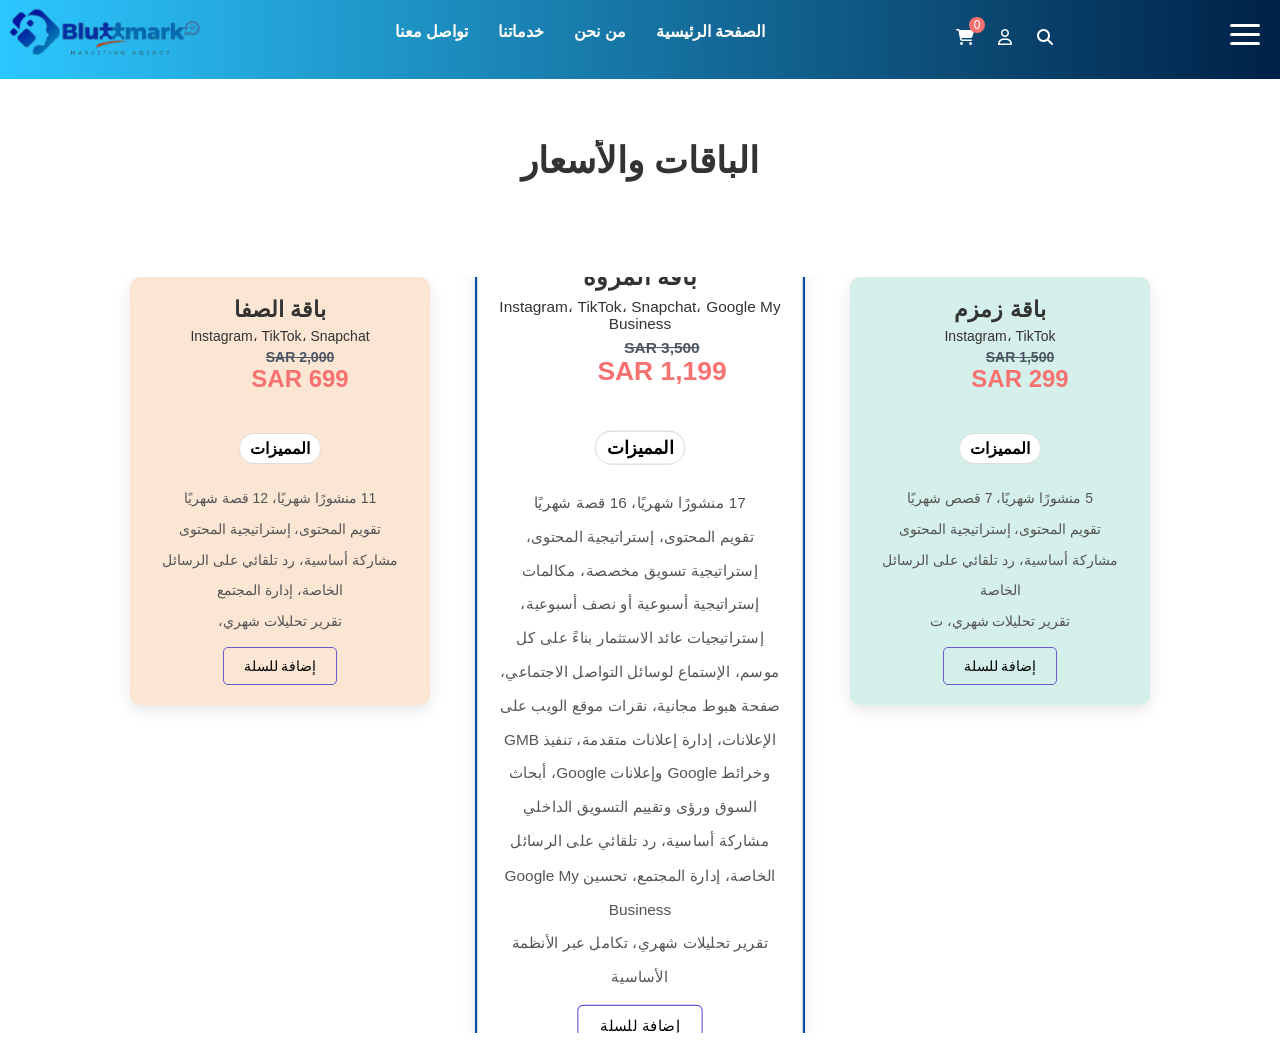
<file: product1.html>
<!DOCTYPE html>
<html lang="ar" dir="rtl">
<head>
    <meta charset="UTF-8">
    <meta name="viewport" content="width=device-width, initial-scale=1.0">
    <title>باقات</title>
    <link rel="stylesheet" href="style.css">
    <link rel="stylesheet" href="https://cdnjs.cloudflare.com/ajax/libs/font-awesome/6.7.2/css/all.min.css" integrity="sha512-Evv84Mr4kqVGRNSgIGL/F/aIDqQb7xQ2vcrdIwxfjThSH8CSR7PBEakCr51Ck+w+/U6swU2Im1vVX0SVk9ABhg==" crossorigin="anonymous" referrerpolicy="no-referrer" />
</head>
<body>
    <header class="head" id="home" style="height: fit-content;">
        <div class="fixed-men" style="background: linear-gradient(90deg, #2cc7ff, #002147); padding: 0;">
          <div class="menu">
            <div class="rt">
            <button class="toggle-menu" onclick="toggleMenu()">
                <span></span>
                <span></span>
                <span></span>
            </button>
            </div>
            <div class="user-icon">
              <a href="#"><i class="fa-solid fa-magnifying-glass"></i></a>
            <a href="#"><i class="fa-regular fa-user"></i></a>
            <div>
              <span>0</span>
              <a href="#"><i class="fa-solid fa-cart-shopping"></i></a>
            </div>
          </div>
            <ul class="menu-1">
                <li><a href="index.html#home">الصفحة الرئيسية</a></li>
                <li><a href="index.html#about">من نحن</a></li>
                <li><a href="index.html#services">خدماتنا</a></li>
                <li><a href="index.html#contact">تواصل معنا</a></li>
            </ul>
            
              <img class="LOgo" src="image/logo.png" alt="Logo">
        </div>
        <nav class="side-menu">
          <div class="header-sidemenu">
            <button class="close-menu" onclick="toggleMenu()"><i class="fa-solid fa-xmark"></i></button>
          </div>
          <ul>
            <li><a href="index.html#home">الصفحة الرئيسية</a></li>
            <li><a href="index.html#about">من نحن</a></li>
            <li><a href="index.html#services">خدماتنا</a></li>
            <li><a href="index.html#contact">تواصل معنا</a></li>
            <li><a href="index.html#">تخفيضات وعروض خاصة</a></li>
            <li><a href="index.htmlproduct1.html">خدمات التسويق الرقمي (Digital Marketing)</a></li>
            <li><a href="index.htmlproduct2.html">خدمات ادارة التواصل الاجتماعي</a></li>
            <li><a href="index.htmlproduct3.html">خدمات البرمجيات وانشاء المواقع</a></li>
            <li><a href="index.htmlproduct4.html">خدمات (Power PI) وريادة الأعمال</a></li>
            <li><a href="index.html#">كيف أبدأ مشروعي</a></li>
            <li><a href="index.html#">احصل على استشارتك الأولى مجانًا</a></li>
            <li><a href="index.html#digital-agency">المنتجات الرقمية</a></li>
          </ul>
        </nav>      
      </div>
  </header>
    <!-- العنوان الرئيسي -->
    <section class="header" style="margin-top: 140px;">
        <h2 style="margin-bottom: 70px;">الباقات والأسعار</h2>
    </section>

    <!-- الباقات -->
    <section class="pricing">
        <!-- الباقة الأساسية -->
        <div class="card basic">
            <h3>باقة زمزم</h3>
            <p style="color: #333; font-size: 14px; margin: 5px 0;">Instagram، TikTok</p>
            <h2>
                <div class="old-price" style="font-size: 14px;">SAR 1,500</div>
                <div class="new-price">SAR 299</div>
            </h2>
            <div class="features">
                <h4>المميزات</h4>
                <ul>
                    <li>5 منشورًا شهريًا، 7 قصص شهريًا</li>
                    <li>تقويم المحتوى، إستراتيجية المحتوى</li>
                    <li>مشاركة أساسية، رد تلقائي على الرسائل الخاصة</li>
                    <li>تقرير تحليلات شهري، ت</li>
                </ul>
            <a href="add to cart.html"><button>إضافة للسلة</button></a>
            </div>
        </div>

        <!-- الباقة الاحترافية -->
        <div class="card professional">
            <h3>باقة المروة </h3>
            <div class="star"><i class="fa-solid fa-star"></i></div>
            <p style="color: #333; font-size: 14px; margin: 5px 0;">Instagram، TikTok، Snapchat، Google My Business</p>
            <h2 class="not">
                <div class="old-price" style="font-size: 14px;">SAR 3,500</div>
                <div class="new-price">SAR 1,199</div>
            </h2>
            <div class="features">
                <h4>المميزات</h4>
                <ul>
                    <li>17 منشورًا شهريًا، 16 قصة شهريًا</li>
                    <li>تقويم المحتوى، إستراتيجية المحتوى، إستراتيجية تسويق مخصصة، مكالمات إستراتيجية أسبوعية أو نصف أسبوعية، إستراتيجيات عائد الاستثمار بناءً على كل موسم، الإستماع لوسائل التواصل الاجتماعي، صفحة هبوط مجانية، نقرات موقع الويب على الإعلانات، إدارة إعلانات متقدمة، تنفيذ GMB وخرائط Google وإعلانات Google، أبحاث السوق ورؤى وتقييم التسويق الداخلي</li>
                    <li>مشاركة أساسية، رد تلقائي على الرسائل الخاصة، إدارة المجتمع، تحسين Google My Business</li>
                    <li>تقرير تحليلات شهري، تكامل عبر الأنظمة الأساسية</li>
                </ul>
                <a href="add to cart.html"><button>إضافة للسلة</button></a>
            </div>
        </div>

        <!-- الباقة المتقدمة -->
        <div class="card standard">
            <h3>باقة الصفا </h3>
            <p style="color: #333; font-size: 14px; margin: 5px 0;">Instagram، TikTok، Snapchat</p>
            <h2>
                <div class="old-price" style="font-size: 14px;">SAR 2,000</div>
                <div class="new-price">SAR 699</div>
            </h2>
            <div class="features">
                <h4>المميزات</h4>
                <ul>
                    <li>11 منشورًا شهريًا، 12 قصة شهريًا</li>
                    <li>تقويم المحتوى، إستراتيجية المحتوى</li>
                    <li>مشاركة أساسية، رد تلقائي على الرسائل الخاصة، إدارة المجتمع</li>
                    <li>تقرير تحليلات شهري، </li>
                </ul>
                <a href="add to cart.html"><button>إضافة للسلة</button></a>
            </div>
        </div>
    </section>
</body>
<script src="main.js"></script>
</html>
</file>
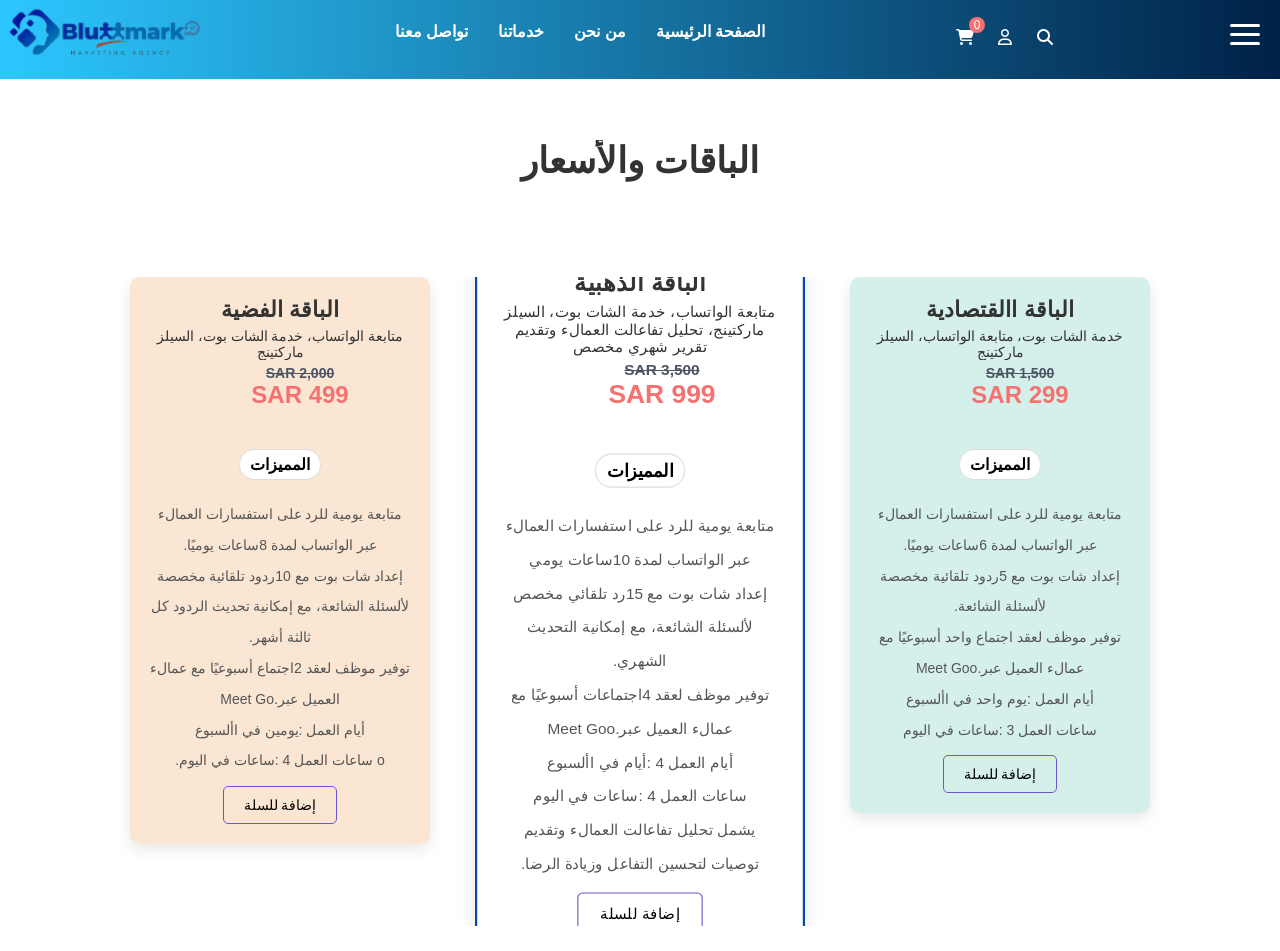
<file: product2.html>
<!DOCTYPE html>
<html lang="ar" dir="rtl">
<head>
    <meta charset="UTF-8">
    <meta name="viewport" content="width=device-width, initial-scale=1.0">
    <title>باقات</title>
    <link rel="stylesheet" href="style.css">
    <link rel="stylesheet" href="https://cdnjs.cloudflare.com/ajax/libs/font-awesome/6.7.2/css/all.min.css" integrity="sha512-Evv84Mr4kqVGRNSgIGL/F/aIDqQb7xQ2vcrdIwxfjThSH8CSR7PBEakCr51Ck+w+/U6swU2Im1vVX0SVk9ABhg==" crossorigin="anonymous" referrerpolicy="no-referrer" />
</head>
<body>
    <header class="head" id="home" style="height: fit-content;">
        <div class="fixed-men" style="background: linear-gradient(90deg, #2cc7ff, #002147); padding: 0;">
          <div class="menu">
            <div class="rt">
            <button class="toggle-menu" onclick="toggleMenu()">
                <span></span>
                <span></span>
                <span></span>
            </button>
            </div>
            <div class="user-icon">
              <a href="#"><i class="fa-solid fa-magnifying-glass"></i></a>
            <a href="#"><i class="fa-regular fa-user"></i></a>
            <div>
              <span>0</span>
              <a href="#"><i class="fa-solid fa-cart-shopping"></i></a>
            </div>
          </div>
            <ul class="menu-1">
                <li><a href="index.html#home">الصفحة الرئيسية</a></li>
                <li><a href="index.html#about">من نحن</a></li>
                <li><a href="index.html#services">خدماتنا</a></li>
                <li><a href="index.html#contact">تواصل معنا</a></li>
            </ul>
            
              <img class="LOgo" src="image/logo.png" alt="Logo">
        </div>
        <nav class="side-menu">
          <div class="header-sidemenu">
            <button class="close-menu" onclick="toggleMenu()"><i class="fa-solid fa-xmark"></i></button>
          </div>
          <ul>
            <li><a href="index.html#home">الصفحة الرئيسية</a></li>
            <li><a href="index.html#about">من نحن</a></li>
            <li><a href="index.html#services">خدماتنا</a></li>
            <li><a href="index.html#contact">تواصل معنا</a></li>
            <li><a href="index.html#">تخفيضات وعروض خاصة</a></li>
            <li><a href="product1.html">خدمات التسويق الرقمي (Digital Marketing)</a></li>
            <li><a href="product2.html">خدمات ادارة التواصل الاجتماعي</a></li>
            <li><a href="product3.html">خدمات البرمجيات وانشاء المواقع</a></li>
            <li><a href="product4.html">خدمات (Power PI) وريادة الأعمال</a></li>
            <li><a href="index.html#">كيف أبدأ مشروعي</a></li>
            <li><a href="index.html#">احصل على استشارتك الأولى مجانًا</a></li>
            <li><a href="index.html#digital-agency">المنتجات الرقمية</a></li>
          </ul>
        </nav>      
      </div>
  </header>
    <!-- العنوان الرئيسي -->
    <section class="header" style="margin-top: 140px;">
        <h2 style="margin-bottom: 70px;">الباقات والأسعار</h2>
    </section>

    <!-- الباقات -->
    <section class="pricing">
        <!-- الباقة الأساسية -->
        <div class="card basic">
            <h3>الباقة االقتصادية</h3>
            <p style="color: #333; font-size: 14px; margin: 5px 0;">خدمة الشات بوت، متابعة الواتساب، السيلز ماركتينج</p>
            <h2>
                <div class="old-price" style="font-size: 14px;">SAR 1,500</div>
                <div class="new-price">SAR 299</div>
            </h2>
            <div class="features">
                <h4>المميزات</h4>
                <ul>
                    <li>متابعة يومية للرد على استفسارات العمالء عبر الواتساب لمدة 6ساعات يوميًا.</li>
                    <li>إعداد شات بوت مع 5ردود تلقائية مخصصة لألسئلة الشائعة.</li>
                    <li>توفير موظف لعقد اجتماع واحد أسبوعيًا مع عمالء العميل عبر.Meet Goo</li>
                    <li> أيام العمل :يوم واحد في األسبوع</li>
                    <li>ساعات العمل 3 :ساعات في اليوم</li>
                </ul>
                <a href="add to cart.html"><button>إضافة للسلة</button></a>
            </div>
        </div>

        <!-- الباقة الاحترافية -->
        <div class="card professional">
            <h3>الباقة الذهبية</h3>
            <div class="star"><i class="fa-solid fa-star"></i></div>
            <p style="color: #333; font-size: 14px; margin: 5px 0;">متابعة الواتساب، خدمة الشات بوت، السيلز ماركتينج، تحليل تفاعالت العمالء وتقديم تقرير شهري مخصص</p>
            <h2 class="not">
                <div class="old-price" style="font-size: 14px;">SAR 3,500</div>
                <div class="new-price">SAR 999</div>
            </h2>
            <div class="features">
                <h4>المميزات</h4>
                <ul>
                    <li>متابعة يومية للرد على استفسارات العمالء عبر الواتساب لمدة 10ساعات يومي</li>
                    <li>إعداد شات بوت مع 15رد تلقائي مخصص لألسئلة الشائعة، مع إمكانية التحديث الشهري.</li>
                    <li>توفير موظف لعقد 4اجتماعات أسبوعيًا مع عمالء العميل عبر.Meet Goo</li>
                    <li> أيام العمل 4 :أيام في األسبوع</li>
                    <li>ساعات العمل 4 :ساعات في اليوم</li>
                    <li>يشمل تحليل تفاعالت العمالء وتقديم توصيات لتحسين التفاعل وزيادة الرضا.</li>
                </ul>
                <a href="add to cart.html"><button>إضافة للسلة</button></a>
            </div>
        </div>

        <!-- الباقة المتقدمة -->
        <div class="card standard">
            <h3>الباقة الفضية</h3>
            <p style="color: #333; font-size: 14px; margin: 5px 0;">متابعة الواتساب، خدمة الشات بوت، السيلز ماركتينج</p>
            <h2>
                <div class="old-price" style="font-size: 14px;">SAR 2,000</div>
                <div class="new-price">SAR 499</div>
            </h2>
            <div class="features">
                <h4>المميزات</h4>
                <ul>
                    <li>متابعة يومية للرد على استفسارات العمالء عبر الواتساب لمدة 8ساعات يوميًا.</li>
                    <li>إعداد شات بوت مع 10ردود تلقائية مخصصة لألسئلة الشائعة، مع إمكانية تحديث الردود كل ثالثة أشهر.</li>
                    <li>توفير موظف لعقد 2اجتماع أسبوعيًا مع عمالء العميل عبر.Meet Go</li>
                    <li>أيام العمل :يومين في األسبوع</li>
                    <li>o ساعات العمل 4 :ساعات في اليوم.</li>
                </ul>
                <a href="add to cart.html"><button>إضافة للسلة</button></a>
            </div>
        </div>
    </section>
</body>
</html>
</file>
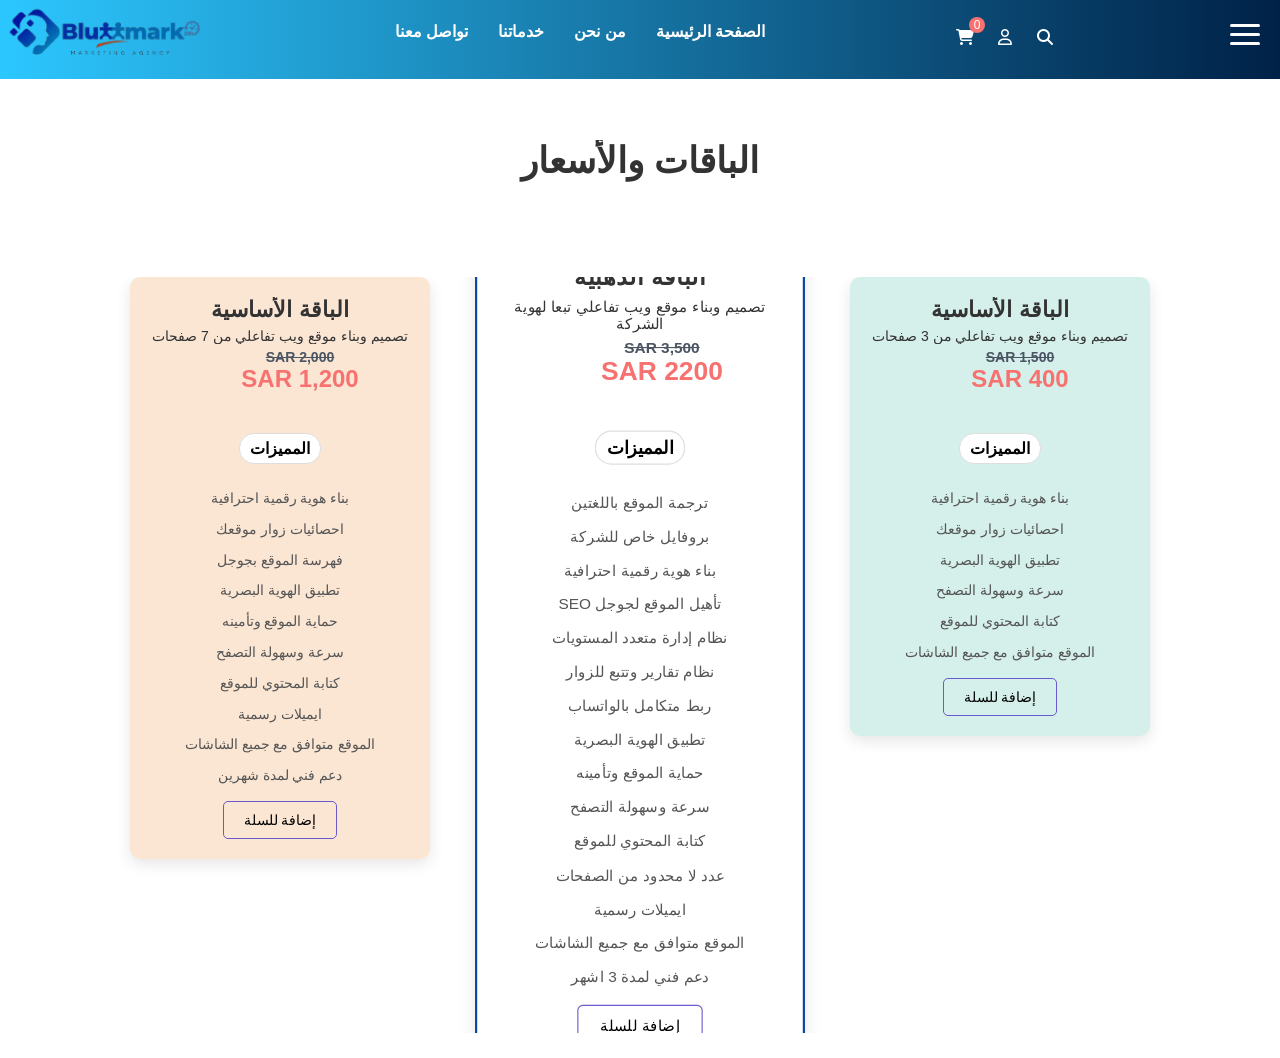
<file: product3.html>
<!DOCTYPE html>
<html lang="ar" dir="rtl">
<head>
    <meta charset="UTF-8">
    <meta name="viewport" content="width=device-width, initial-scale=1.0">
    <title>باقات الاستشارات</title>
    <link rel="stylesheet" href="style.css">
    <link rel="stylesheet" href="https://cdnjs.cloudflare.com/ajax/libs/font-awesome/6.7.2/css/all.min.css" integrity="sha512-Evv84Mr4kqVGRNSgIGL/F/aIDqQb7xQ2vcrdIwxfjThSH8CSR7PBEakCr51Ck+w+/U6swU2Im1vVX0SVk9ABhg==" crossorigin="anonymous" referrerpolicy="no-referrer" />
</head>
<body>
    <header class="head" id="home" style="height: fit-content;">
        <div class="fixed-men" style="background: linear-gradient(90deg, #2cc7ff, #002147); padding: 0;">
          <div class="menu">
            <div class="rt">
            <button class="toggle-menu" onclick="toggleMenu()">
                <span></span>
                <span></span>
                <span></span>
            </button>
            </div>
            <div class="user-icon">
              <a href="#"><i class="fa-solid fa-magnifying-glass"></i></a>
            <a href="#"><i class="fa-regular fa-user"></i></a>
            <div>
              <span>0</span>
              <a href="#"><i class="fa-solid fa-cart-shopping"></i></a>
            </div>
          </div>
            <ul class="menu-1">
                <li><a href="index.html#home">الصفحة الرئيسية</a></li>
                <li><a href="index.html#about">من نحن</a></li>
                <li><a href="index.html#services">خدماتنا</a></li>
                <li><a href="index.html#contact">تواصل معنا</a></li>
            </ul>
            
              <img class="LOgo" src="image/logo.png" alt="Logo">
        </div>
        <nav class="side-menu">
          <div class="header-sidemenu">
            <button class="close-menu" onclick="toggleMenu()"><i class="fa-solid fa-xmark"></i></button>
          </div>
          <ul>
            <li><a href="index.html#home">الصفحة الرئيسية</a></li>
            <li><a href="index.html#about">من نحن</a></li>
            <li><a href="index.html#services">خدماتنا</a></li>
            <li><a href="index.html#contact">تواصل معنا</a></li>
            <li><a href="index.html#">تخفيضات وعروض خاصة</a></li>
            <li><a href="product1.html">خدمات التسويق الرقمي (Digital Marketing)</a></li>
            <li><a href="product2.html">خدمات ادارة التواصل الاجتماعي</a></li>
            <li><a href="product3.html">خدمات البرمجيات وانشاء المواقع</a></li>
            <li><a href="product4.html">خدمات (Power PI) وريادة الأعمال</a></li>
            <li><a href="index.html#">كيف أبدأ مشروعي</a></li>
            <li><a href="index.html#">احصل على استشارتك الأولى مجانًا</a></li>
            <li><a href="index.html#digital-agency">المنتجات الرقمية</a></li>
          </ul>
        </nav>      
      </div>
  </header>
    <!-- العنوان الرئيسي -->
    <section class="header" style="margin-top: 140px;">
        <h2 style="margin-bottom: 70px;">الباقات والأسعار</h2>
    </section>

    <!-- الباقات -->
    <section class="pricing">
        <!-- الباقة الأساسية -->
        <div class="card basic">
            <h3>الباقة الأساسية</h3>
            <p style="color: #333; font-size: 14px; margin: 5px 0;">تصميم وبناء موقع ويب تفاعلي من 3 صفحات</p>
            <h2>
                <div class="old-price" style="font-size: 14px;">SAR 1,500</div>
                <div class="new-price">SAR 400</div>
            </h2>
            <div class="features">
                <h4>المميزات</h4>
                <ul>
                    <li>بناء هوية رقمية احترافية</li>
                    <li>احصائيات زوار موقعك</li>
                    <li>تطبيق الهوية البصرية</li>
                    <li>سرعة وسهولة التصفح</li>
                    <li>كتابة المحتوي للموقع</li>
                    <li>الموقع متوافق  مع جميع الشاشات</li>
                </ul>
                <a href="add to cart.html"><button>إضافة للسلة</button></a>
            </div>
        </div>

        <!-- الباقة الاحترافية -->
        <div class="card professional">
            <h3>الباقة الذهبية</h3>
            <div class="star"><i class="fa-solid fa-star"></i></div>
            <p style="color: #333; font-size: 14px; margin: 5px 0;">تصميم وبناء موقع ويب تفاعلي تبعا لهوية الشركة</p>
            <h2 class="not">
                <div class="old-price" style="font-size: 14px;">SAR 3,500</div>
                <div class="new-price">SAR 2200</div>
            </h2>
            <div class="features">
                <h4>المميزات</h4>
                <ul>
                    <li> ترجمة الموقع باللغتين</li>
                    <li>بروفايل خاص للشركة</li>
                    <li>بناء هوية رقمية احترافية</li>
                    <li>تأهيل الموقع لجوجل SEO</li>
                    <li>نظام إدارة متعدد المستويات</li>
                    <li>نظام تقارير وتتبع للزوار</li>
                    <li>ربط متكامل بالواتساب</li>
                    <li>تطبيق الهوية البصرية</li>
                    <li>حماية الموقع وتأمينه</li>
                    <li>سرعة وسهولة التصفح</li>
                    <li>كتابة المحتوي للموقع</li>
                    <li>عدد لا محدود من الصفحات</li>
                    <li>ايميلات رسمية</li>
                    <li>الموقع متوافق  مع جميع الشاشات</li>
                    <li>دعم فني لمدة 3 اشهر</li>
                </ul>
                <a href="add to cart.html"><button>إضافة للسلة</button></a>
            </div>
        </div>

        <!-- الباقة المتقدمة -->
        <div class="card standard">
            <h3>الباقة الأساسية</h3>
            <p style="color: #333; font-size: 14px; margin: 5px 0;">تصميم وبناء موقع ويب تفاعلي من 7 صفحات</p>
            <h2>
                <div class="old-price" style="font-size: 14px;">SAR 2,000</div>
                <div class="new-price">SAR 1,200</div>
            </h2>
            <div class="features">
                <h4>المميزات</h4>
                <ul>
                    <li>بناء هوية رقمية احترافية</li>
                    <li>احصائيات زوار موقعك</li>
                    <li>فهرسة الموقع بجوجل</li>
                    <li>تطبيق الهوية البصرية</li>
                    <li>حماية الموقع وتأمينه</li>
                    <li>سرعة وسهولة التصفح</li>
                    <li>كتابة المحتوي للموقع</li>
                    <li>ايميلات رسمية</li>
                    <li>الموقع متوافق  مع جميع الشاشات</li>
                    <li>دعم فني لمدة شهرين</li>
                </ul>
                <a href="add to cart.html"><button>إضافة للسلة</button></a>
            </div>
        </div>
    </section>
</body>
</html>
</file>
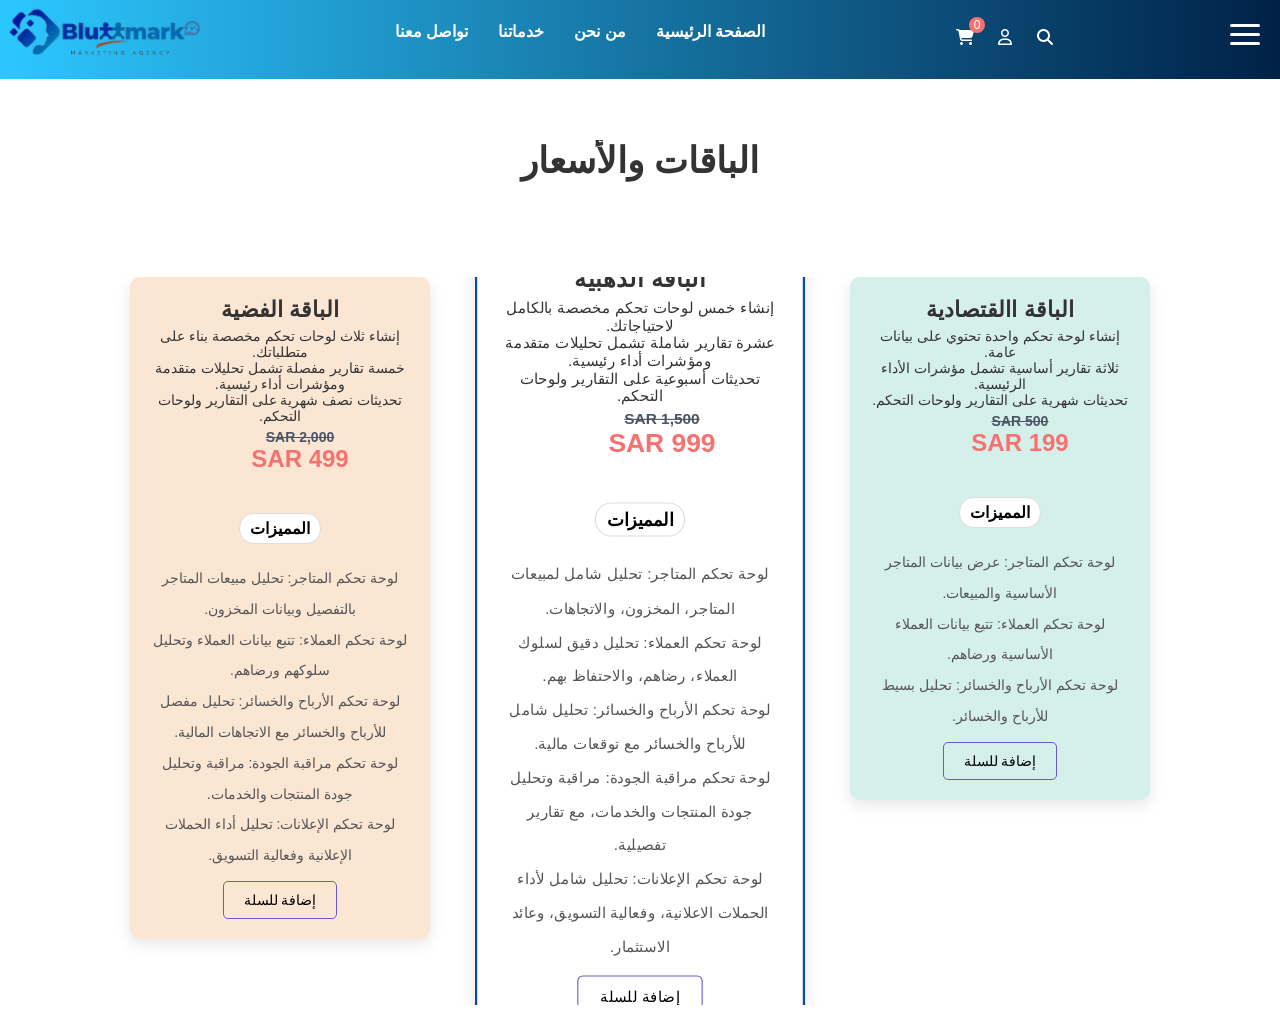
<file: product4.html>
<!DOCTYPE html>
<html lang="ar" dir="rtl">
<head>
    <meta charset="UTF-8">
    <meta name="viewport" content="width=device-width, initial-scale=1.0">
    <title>باقات</title>
    <link rel="stylesheet" href="style.css">
    <link rel="stylesheet" href="https://cdnjs.cloudflare.com/ajax/libs/font-awesome/6.7.2/css/all.min.css" integrity="sha512-Evv84Mr4kqVGRNSgIGL/F/aIDqQb7xQ2vcrdIwxfjThSH8CSR7PBEakCr51Ck+w+/U6swU2Im1vVX0SVk9ABhg==" crossorigin="anonymous" referrerpolicy="no-referrer" />
</head>
<body>
    <header class="head" id="home" style="height: fit-content;">
        <div class="fixed-men" style="background: linear-gradient(90deg, #2cc7ff, #002147); padding: 0;">
          <div class="menu">
            <div class="rt">
            <button class="toggle-menu" onclick="toggleMenu()">
                <span></span>
                <span></span>
                <span></span>
            </button>
            </div>
            <div class="user-icon">
              <a href="#"><i class="fa-solid fa-magnifying-glass"></i></a>
            <a href="#"><i class="fa-regular fa-user"></i></a>
            <div>
              <span>0</span>
              <a href="#"><i class="fa-solid fa-cart-shopping"></i></a>
            </div>
          </div>
            <ul class="menu-1">
                <li><a href="index.html#home">الصفحة الرئيسية</a></li>
                <li><a href="index.html#about">من نحن</a></li>
                <li><a href="index.html#services">خدماتنا</a></li>
                <li><a href="index.html#contact">تواصل معنا</a></li>
            </ul>
            
              <img class="LOgo" src="image/logo.png" alt="Logo">
        </div>
        <nav class="side-menu">
          <div class="header-sidemenu">
            <button class="close-menu" onclick="toggleMenu()"><i class="fa-solid fa-xmark"></i></button>
          </div>
          <ul>
            <li><a href="index.html#home">الصفحة الرئيسية</a></li>
            <li><a href="index.html#about">من نحن</a></li>
            <li><a href="index.html#services">خدماتنا</a></li>
            <li><a href="index.html#contact">تواصل معنا</a></li>
            <li><a href="index.html#">تخفيضات وعروض خاصة</a></li>
            <li><a href="product1.html">خدمات التسويق الرقمي (Digital Marketing)</a></li>
            <li><a href="product2.html">خدمات ادارة التواصل الاجتماعي</a></li>
            <li><a href="product3.html">خدمات البرمجيات وانشاء المواقع</a></li>
            <li><a href="product4.html">خدمات (Power PI) وريادة الأعمال</a></li>
            <li><a href="index.html#">كيف أبدأ مشروعي</a></li>
            <li><a href="index.html#">احصل على استشارتك الأولى مجانًا</a></li>
            <li><a href="index.html#digital-agency">المنتجات الرقمية</a></li>
          </ul>
        </nav>      
      </div>
  </header>
    <!-- العنوان الرئيسي -->
    <section class="header" style="margin-top: 140px;">
        <h2 style="margin-bottom: 70px;">الباقات والأسعار</h2>
    </section>

    <!-- الباقات -->
    <section class="pricing">
        <!-- الباقة الأساسية -->
        <div class="card basic">
            <h3>الباقة االقتصادية</h3>
            <p style="color: #333; font-size: 14px; margin: 5px 0;">إنشاء لوحة تحكم واحدة تحتوي على بيانات عامة.
                <br>ثلاثة تقارير أساسية تشمل مؤشرات الأداء الرئيسية.
                <br>تحديثات شهرية على التقارير ولوحات التحكم.                
                
                </p>
            <h2>
                <div class="old-price" style="font-size: 14px;">SAR 500</div>
                <div class="new-price">SAR 199</div>
            </h2>
            <div class="features">
                <h4>المميزات</h4>
                <ul>
                    <li>لوحة تحكم المتاجر: عرض بيانات المتاجر الأساسية والمبيعات.</li>
                    <li>لوحة تحكم العملاء: تتيع بيانات العملاء الأساسية ورضاهم.</li>
                    <li>لوحة تحكم الأرباح والخسائر: تحليل بسيط للأرباح والخسائر.</li>
                </ul>
                <a href="add to cart.html"><button>إضافة للسلة</button></a>
            </div>
        </div>

        <!-- الباقة الاحترافية -->
        <div class="card professional">
            <h3>الباقة الذهبية</h3>
            <div class="star"><i class="fa-solid fa-star"></i></div>
            <p style="color: #333; font-size: 14px; margin: 5px 0;">إنشاء خمس لوحات تحكم مخصصة بالكامل لاحتياجاتك.
                <br>عشرة تقارير شاملة تشمل تحليلات متقدمة ومؤشرات أداء رئيسية.
                <br>تحديثات أسبوعية على التقارير ولوحات التحكم.
            </p>
            <h2 class="not">
                <div class="old-price" style="font-size: 14px;">SAR 1,500</div>
                <div class="new-price">SAR 999</div>
            </h2>
            <div class="features">
                <h4>المميزات</h4>
                <ul>
                    <li>لوحة تحكم المتاجر: تحليل شامل لمبيعات المتاجر، المخزون، والاتجاهات.</li>
                    <li>لوحة تحكم العملاء: تحليل دقيق لسلوك العملاء، رضاهم، والاحتفاظ بهم.</li>
                    <li>لوحة تحكم الأرباح والخسائر: تحليل شامل للأرباح والخسائر مع توقعات مالية.</li>
                    <li>لوحة تحكم مراقبة الجودة: مراقبة وتحليل جودة المنتجات والخدمات، مع تقارير تفصيلية.</li>
                    <li>لوحة تحكم الإعلانات: تحليل شامل لأداء الحملات الاعلانية، وفعالية التسويق، وعائد الاستثمار.</li>
                </ul>
                <a href="add to cart.html"><button>إضافة للسلة</button></a>
            </div>
        </div>

        <!-- الباقة المتقدمة -->
        <div class="card standard">
            <h3>الباقة الفضية</h3>
            <p style="color: #333; font-size: 14px; margin: 5px 0;">إنشاء ثلاث لوحات تحكم مخصصة بناء على متطلباتك.
                <br>خمسة تقارير مفصلة تشمل تحليلات متقدمة ومؤشرات أداء رئيسية.
                <br>تحديثات نصف شهرية على التقارير ولوحات التحكم.
            </p>
            <h2>
                <div class="old-price" style="font-size: 14px;">SAR 2,000</div>
                <div class="new-price">SAR 499</div>
            </h2>
            <div class="features">
                <h4>المميزات</h4>
                <ul>
                    <li>لوحة تحكم المتاجر: تحليل مبيعات المتاجر بالتفصيل وبيانات المخزون.</li>
                    <li>لوحة تحكم العملاء: تتبع بيانات العملاء وتحليل سلوكهم ورضاهم.</li>
                    <li>لوحة تحكم الأرباح والخسائر: تحليل مفصل للأرباح والخسائر مع الاتجاهات المالية.</li>
                    <li>لوحة تحكم مراقبة الجودة: مراقبة وتحليل جودة المنتجات والخدمات.</li>
                    <li>لوحة تحكم الإعلانات: تحليل أداء الحملات الإعلانية وفعالية التسويق.</li>
                </ul>
                <a href="add to cart.html"><button>إضافة للسلة</button></a>
            </div>
        </div>
    </section>
</body>
</html>
</file>
<file: style.css>
:root {
  --main-color: #fff;
  --secondary-color: #0c3aa0;
  --accent-color: rgba(248, 113, 113, 1);
}
* {
  margin: 0;
  padding: 0;
  box-sizing: border-box;
  font-family: 'Tajawal', sans-serif;
  text-decoration: none;
  scroll-behavior: smooth;
  overflow: hidden;
}
.head {
  width: 100%;
  height: 100vh;
  background-image: url('image/slider2.jpg');
  background-size: cover;
  background-position: center;
  display: flex;
  justify-content: space-between;
  align-items: center;
  position: relative;
}
.get-pro {
	position: fixed;
  z-index: 1002;
	left: 0;
  top: 160px;
	width:60px;
  padding: 10px;
	height: 45px;
	font-size: 16px;
	border-radius: 0 5px 5px 0;
  background-color: #0057A4;
  text-align: center;
	color: #fff;
	cursor: pointer;
	box-shadow: -4px 0px 5px #00000036;
  width: 45px; 
  height: 150px; 
  line-height: normal; 
  writing-mode: vertical-rl; 
}
.menu {
  position: relative;
  display: flex;
  justify-content: space-between;
  align-items: center;
}
.fixed-men {
  position: fixed;
  top: 0;
  left: 0;
  width: 100%;
  padding: .5rem;
  z-index: 1000;
  transition: all 0.7s cubic-bezier(0.645, 0.045, 0.355, 1);
  padding: 20px 40px;
}

.fixed-men .menu-1{
  margin: 0 0 15px 0;
}
.fixed-men.scrolled {
  background: linear-gradient(to right,#fff 10%, #004e92, #000428);
  box-shadow: 0 0 5px rgba(58, 58, 58, 0.1);
  padding: 0;
  
}

.rt{
  display: flex;
  justify-content: flex-start;
  align-items: center;
}
.LOgo{
  width: 215px;
  height: 100;
}
.menu ul {
  display: flex;
  list-style: none;
}
.menu ul li {
  margin: 0 15px;
}

.menu ul li a{
  text-decoration: none;
    font-size: 16px;
    font-weight: bold;
    line-height: 1em;
  color: #FFF ;
  font-weight: 600 ;
  transition: 0.3s;
}
.menu ul li a:hover{
  color: #db8969;
}
.user-icon{
  display: flex;
  align-items: center;
}
.user-icon div{
  position: relative;
}
.user-icon a i{
  display: flex;
    height: 2.5rem;
    width: 2.5rem;
    align-items: center;
    justify-content: center;
    font-size: 1rem;
    color: #fff;
    margin-bottom: 5px;
}
.user-icon span{
  position: absolute;
  top: 0;
  right: 0;
    display: inline-flex;
    height: 1rem;
    width: 1rem;
    align-items: center;
    justify-content: center;
    border-radius: 9999px;
    color: rgba(255, 255, 255, 1);
    background-color: rgba(248, 113, 113, 1);
    font-size: 12px;
    font-weight: 100;
}
.side-menu {
  position: fixed;
  width: 360px;
  height: 100vh;
  padding: 10px;
  background: linear-gradient(to right, #004e92, #000428);
  box-shadow: 0 0 25px rgba(0, 0, 0, 0.5);
  transform: translateY(-160%); 
  transition: transform 0.5s ease-out;
  z-index: 999;
  border-radius: 10px;
}

.side-menu.active {
  transform: translateY(0); 
}

.header-sidemenu{
  display: flex;
  justify-content: space-between;
  align-items: center;
  padding-top: 10px;
  width: 100%;
}
.side-menu ul{
  padding: 10px 0 0 0;
}

.close-menu {
  align-self: flex-start; 
  background: none;
  border: none;
  font-size: 32px;
  font-weight: 600;
  color: #fff;
  cursor: pointer;
  transition: transform 0.3s;
  line-height: 2rem;
}

.close-menu:hover {
  transform: scale(1.2);
}

.side-menu:before {
  content: "";
  border-width: 10px;
  border-style: solid;
  border-color: transparent transparent #fff transparent;
  position: absolute;
  top: -20px;
  right: 27px;
}

.side-menu ul {
list-style: none;
width: 100%;
margin-top: 10px;
}
.menu-1 .dropdown {
  position: relative;
}

.menu-1 .dropdown-menu {
  display: none; 
  position: absolute;
  top: 100%; 
  left: 0;
  background-color: #004e92;
  box-shadow: 0 4px 6px rgba(0, 0, 0, 0.1);
  list-style: none;
  padding: 10px 0;
  margin: 0;
  z-index: 1000;
}

.menu-1 .dropdown-menu li {
  padding: 5px 20px;
}

.menu-1 .dropdown-menu li a {
  color: #fff;
  text-decoration: none;
  font-size: 0.875rem;
  transition: color 0.3s;
}


.menu-1 .dropdown.active .dropdown-menu {
  display: block; 
}

.side-menu ul li:not(:last-child) {
margin-bottom: 7px;
border-bottom: 1px solid rgba(255, 255, 255, .17);}

.side-menu ul li a {
text-decoration: none;
font-size: .875rem;
letter-spacing: 0.025em;
line-height: 1.25rem;
font-weight: 600;
color: #fff;
transition: transform 0.3s;
padding-top: 30px;
}
.side-menu ul li a:hover {
  transform: scale(1.1);
}

.side-menu ul li:not(:last-child)::after {
  content: "";
  display: block;
  margin: 10px 0;
  width: 100%;
}

.toggle-menu {
  position: relative;
  display: flex;
  background: none;
  border: none;
  cursor: pointer;
  flex-direction: column;
  justify-content: center;
  align-items: center;
  margin-bottom: 10px;
  margin-right: 20px;
  z-index: 1001;
}

.toggle-menu span {
    display: block;
    width: 30px;
    height: 3px;
    background-color: #fff;;
    border-radius: 3px;
    margin: 3px 0;
}
.title-panner{
  color: #FFF;
  margin: auto;
  text-align: center;
}
.title-panner h4{
  font-size: 1.25rem;
  line-height: 1.75rem;
  font-weight: 600;
}
.title-panner h2{
  font-size: 45px;
  line-height: 5rem;
}
.title-panner h1 {
  font-size: 60px;
  font-weight: bolder;
  color: #b2461c;
  overflow: hidden;
  white-space: nowrap;
  margin: 0 auto;
  letter-spacing: 2px;
  font-weight: bolder;
  animation: typing 3s steps(30, end), blink-caret 0.5s step-end infinite;
}

@keyframes typing {
  from {
    width: 0;
  }
  to {
    width: 100%;
  }
}

@keyframes blink-caret {
  from, to {
    border-color: transparent;
  }
  50% {
    border-color: rgba(255, 255, 255, 0.75);
  }
}

@media screen and (max-width: 1200px) {
  .side-menu.active {
    top: 66px !important;
    transform: translateX(-98%);
}
  .title-panner h1 {
    font-size: 50px;
  }

  .title-panner h2 {
    font-size: 40px;
    line-height: 4rem;
  }

  .LOgo {
    width: 180px;
  }
}

@media screen and (max-width: 992px) {
  .side-menu.active {
    top: 60px !important;
    transform: translateX(0);
}
  .menu ul {
    margin: 0 84px 10px 0;
  }
  .LOgo {
    width: 150px;
  }

  .title-panner h1 {
    font-size: 45px;
  }

  .title-panner h2 {
    font-size: 35px;
    line-height: 3rem;
  }
}

@media screen and (max-width: 768px) {
  .side-menu.active {
    transform: translateX(0);
}
  .fixed-men .menu-1{
    display: none;
  }
  .fixed-men .user-icon{
    margin: 0 90px 5px 0;
  }
  .fixed-men {
    padding: 10px;
  }

  .title-panner h1 {
    font-size: 40px;
  }

  .title-panner h2 {
    font-size: 30px;
    line-height: 2.5rem;
  }

  .user-icon {
    right: 20px;
  }

  .menu ul {
    margin: 0;
  }

  .menu ul li {
    margin: 5px 0;
  }
}

@media screen and (max-width: 576px) {
  .side-menu.active {
    transform: translateX(0);
    height: fit-content;
    padding: 10px;
}
  .title-panner h1 {
    font-size: 35px;
  }

  .title-panner h2 {
    font-size: 25px;
    line-height: 2rem;
  }

  .title-panner h4 {
    font-size: 1rem;
  }

  .user-icon a i {
    font-size: 0.8rem;
  }

  .toggle-menu {
    margin-right: 10px;
  }
}

@media screen and (max-width: 400px) {
  .side-menu.active {
    transform: translateX(0);
}
  .title-panner h1 {
    font-size: 30px;
  }
  
  .fixed-men .user-icon{
    margin: 0 30px 5px 0;
  }
  .title-panner h2 {
    font-size: 20px;
    line-height: 1.5rem;
  }

}
.scroll-button {
  position: fixed;
  bottom: 20px; 
  left: 20px;
  background: linear-gradient(to right, #004e92, #000428);
  color: #fff; 
  border: none;
  border-radius: 50%;
  width: 40px;
  height: 40px;
  font-size: 20px;
  cursor: pointer;
  box-shadow: 0 4px 6px rgba(0, 0, 0, 0.1);
  opacity: 0; 
  visibility: hidden;
  transition: opacity 0.3s ease, visibility 0.3s ease;
  z-index: 1000;
}

.scroll-button.show {
  opacity: 1;
  visibility: visible;
}


.latest-products{
  padding: 10px 0 70px 0 !important;
}
.title {
  text-align: center;
  color: #406ea6;
  font-size: 2rem;
  line-height: 2.5rem;
  font-weight: 700;
  margin-top: 40px;
}

.sp {
  display: block;
  text-align: center;
  border: 2px solid #406ea6;
  width: 14px;
  height: 14px;
  border-radius: 100%;
  position: relative;
  margin: 15px auto;
}

.sp::after,
.sp::before {
  content: "";
  width: 160px;
  height: 2px;
  background: #406ea6;
  position: absolute;
  top: 50%;
}

.sp::after {
  left: 200%;
}

.sp::before {
  right: 200%;
}

.img-container {
  width: 100%;
  display: flex;
  flex-direction: column;
  gap: 10px;
  overflow: hidden;
  position: relative;
}

.img-box {
  display: flex;
  gap: 50px;
  animation: scroll 80s linear infinite;
}

.projects img {
  width: 208px;
    height: 208px;
  padding: 10px;
}
.img-box:hover {
  animation-play-state: paused;
}
.rev{
  display: flex;
  animation: rev 80s linear infinite;
}
.rev:hover {
  animation-play-state: paused;
}
@keyframes scroll {
  0% {
    transform: translateX(100%);
  }
  100% {
    transform: translateX(-100%);
  }
}
@keyframes rev {
  0% {
    transform: translateX(0);
  }
  100% {
    transform: translateX(100%);
  }
}
@media (max-width: 1200px) {
  .projects img {
    width: 180px;
    height: 180px;
  }
}

@media (max-width: 992px) {
  .projects img {
    width: 150px;
    height: 150px;
  }
}

@media (max-width: 768px) {
  .title {
    font-size: 1.8rem;
    padding: 0;
  }

  .sp {
    width: 12px;
    height: 12px;
  }

  .sp::after,
  .sp::before {
    width: 120px;
  }

  .img-container {
    flex-direction: column;
    gap: 5px;
  }

}

@media (max-width: 480px) {
  .title {
    font-size: 1.2rem;
    padding: 0;
  }
  .sp {
    width: 12px;
    height: 12px;
    margin: 10px auto;
  }
  
  .sp::after,
  .sp::before {
    width: 100px;
  }
  .projects img {
    width: 120px;
    height: 120px;
  }

  .img-box {
    gap: 10px;
  }
}
.about-section {
  width: 100%;
  display: flex;
  align-items: center;
  justify-content: center;
  position: relative;
}

/* Container */
.container {
  display: flex;
  align-items: center;
  justify-content: space-between;
  background-color: #fff;
  overflow: hidden;
  padding: 20px;
}

/* Image Section */
.image-section {
  flex: 1;
  overflow: hidden;
}

.image-section img {
  width: 100%;
  height: auto;
  border-radius: 10px; /* إضافة انحناء للصورة */
  transition: transform 0.3s ease-in-out;
}

.image-section img:hover {
  transform: scale(1.05); /* تكبير الصورة عند المرور فوقها */
}

/* Content Section */
.content-section {
  flex: 1;
  padding: 30px;
  color: #000;
}

.content-section h1 {
  font-size: 36px;
  line-height: 1.5;
  color: #333;
  margin-bottom: 20px;
  font-weight: bold;
}

.content-section p {
  font-size: 18px;
  line-height: 1.8;
  color: #555;
  margin-bottom: 20px;
}

.cta-button {
  display: inline-block;
  padding: 12px 25px;
  background-color: #0057A4;
  color: #fff;
  text-decoration: none;
  border-radius: 5px;
  font-size: 16px;
  transition: background-color 0.3s ease, transform 0.3s ease;
}

.cta-button:hover {
  background-color: #003E7C;
  transform: translateY(-3px); /* رفع الزر عند المرور عليه */
}

@media (max-width: 1024px) {
  .content-section h1 {
    font-size: 30px;
  }

  .content-section p {
    font-size: 16px;
  }

  .cta-button {
    font-size: 14px;
  }
}

@media (max-width: 768px) {
  .container {
    flex-direction: column; /* تحويل التصميم إلى عمودي */
    gap: 20px;
  }

  .image-section,
  .content-section {
    flex: unset;
    width: 100%;
  }

  .content-section {
    padding: 20px;
  }
}

@media (max-width: 480px) {
  .content-section h1 {
    font-size: 26px;
  }

  .content-section p {
    font-size: 15px;
  }

  .cta-button {
    font-size: 14px;
    padding: 10px 20px;
  }

  .container {
    padding: 10px;
  }
}


/* .reviews-section {
  text-align: center;
  padding: 40px;
  overflow: hidden;
  margin-bottom: 160px;
}
.swiper-container {
  width: 100%; 
  height: 200px;
  margin: 0 auto;
  overflow: hidden; 
}

.swiper-wrapper {
  display: flex;
}

.swiper-slide {
  display: flex;
  justify-content: center;
  align-items: center;
  gap: 15px;
  width: 100%; 
  height: 100%; 
  background-color: #fff;
  border: 2px solid #042ba4;
  border-radius: 10px;
}


.review-card {
  display: flex;
  justify-content: center;
  align-items: center;
  padding: 20px; 
}


.client-info {
  display: flex;
  align-items: center;
  justify-content: center;
  margin-top: 10px;
  gap: 10px;
}

.avatar img {
  width: 50px;
  height: 50px;
  border-radius: 50%;
}

.client-name {
  font-weight: bold;
  color: #042ba4;
}

.rating {
  color: #ffcc00;
} */


.choose-to-cart button{
  position: absolute;
    top: 0;
    left: -100%;
    transform: translateX(-50%);
    border: none;
    background-color: #505050ae;
    color: #FFF;
    font-size: 26px;
    height: 100%;
    width: 100%;
}
a.op-card-link:hover .choose-to-cart button{
  left: 50%;
}
a.op-card-link {
  width: 300px;
  flex-shrink: 0;
}
a.op-card-link:first-child {
  margin-right: 270px;
}
a.op-card-link, .op-card {
  transition: transform 0.3s ease, box-shadow 0.3s ease;
}

a.op-card-link:hover .op-card {
  box-shadow: 0px 4px 10px rgba(0, 0, 0, 0.2);
}

.op-card {
  width: 300px;
  height: 410px;
  flex-shrink: 0; 
  border: 3px solid #042ba4;
  border-radius: 10px;
  box-shadow: #406ea6d9 4px 3px 0 1px, #ffffff80 -3px -3px 6px 1px inset;
  background: #fff;
  text-align: center;
  overflow: hidden;
  position: relative; 
  transition: transform 0.3s ease; 
}
.op-header {
  color: #fff;
  padding: 0 15px;
  position: relative;
  overflow: hidden;
}

.op-header img {
  width: 100%;
  object-fit: contain;
  transition: transform 0.3s ease;
}

.op-card:hover .op-header img {
  transform: scale(1.05);
}

.op-footer {
  padding: 20px;
  margin-top: -15px;
}
.op-footer h4 {
  color: #0c3aa0;
  font-size: 18px;
}
.op-footer p {
  font-size: 0.875rem;
  color: #4b5563;;
}
.new-price , .discount{
  font-weight: 700;
  color: rgba(248, 113, 113, 1);
}
.old-price {
  text-decoration: line-through;
  color: #4b5563;
}
.op-icons,
.add-to-cart {
  position: absolute;
  top: 200px;
  left: 50%;
  transform: translateX(-50%);
  opacity: 0; 
  transition: all 0.3s ease;
  z-index: 2;
}
.add-to-cart{
  width: 100%;
  padding-bottom: 100px;
}

.op-icons {
  display: flex;
  top: 150px;
  gap: 10px;
  bottom: 50px;
}

.op-icons i{
  padding: 10px;
  cursor: pointer;
  font-size: 14px;
  transition: background 0.3s ease;
  display: flex;
  justify-content: center;
  align-items: center;
  background: #fff;
  width: 40px;
  height: 40px;
  border-radius: 50%;   
  transition: 0.3s;
  box-shadow: 0 0 10px 2px rgba(0, 0, 0, .0392156863);
}
.add-to-cart button {
  background: rgba(0, 0, 0, 0);
  color: #fff;
  border: 0;
  font-size: 16px;
  width: 100%;
  padding: 7px 0;
  background-color: #425884;
  font-weight: 600;
  transition: 0.3s;
}
.add-to-cart button .logo-add{
  margin: 0 5px;
}
.op-icons i:hover, .add-to-cart button:hover {
  background: #0a48a3;
}
.op-icons i:hover{
  color: #fff;
}
.op-card:hover .op-icons,
.op-card:hover .add-to-cart {
  opacity: 1;
  bottom: 20px; 
}

  .container-op {
    position: relative;
    overflow: hidden;
    padding: 0 20px;
    display: flex;
    justify-content: center;
    align-items: center;
    width: 100%;
    transition: transform 0.5s ease;
    gap: 20px;
    overflow-x: scroll;
    padding-left: 20px;
    scroll-behavior: smooth;
    scrollbar-width: none;
}
@media (max-width: 1024px) {
  a.op-card-link:first-child {
    margin-right: 620px;
  }
  .container-op {
    gap: 10px;
  }

  .op-card {
    max-width: 260px;
  }
}

@media (max-width: 768px) {
  a.op-card-link:first-child {
    margin-right: 860px;
  }
  .container-op {
    gap: 15px; /* تقليل المسافات بشكل أكبر */
  }

  .op-card {
    max-width: 100%; /* جعل البطاقات تأخذ عرض الشاشة بالكامل */
  }

  .op-footer h4 {
    font-size: 16px; /* تصغير النصوص */
  }

  .op-footer p {
    font-size: 0.8rem;
  }
}

@media (max-width: 480px) {
  .text-choose{
    font-size: 18px;
  }
  .logo-add i{
    font-size: 16px;
  }
  .op-icons {
    top: 103px;
    gap: 7px;
}
  .add-to-cart{
    top: 143px
  }
  .new-price , .discount{
    font-size: 0.85rem;
  }
  .old-price {
    font-size: 0.85rem;
  }
  .container-op {
    gap: 0;
  }

  .op-card {
    max-width: 220px;
    height: 340px;
  }

  a.op-card-link{
    margin: 0 -30px;
  }
  .op-footer h4 {
    font-size: 14px;
  }

  .op-footer p {
    font-size: 0.75rem;
  }

  .op-icons i {
    width: 35px;
    height: 35px;
    font-size: 12px;
  }

  .add-to-cart button {
    font-size: 14px;
    padding: 5px 0;
  }
}


.marketing-services{
  padding: 0 20px 60px 20px;
}
.header-container {
    display: flex;
    justify-content: space-between;
    align-items: center;
    margin: 20px auto;
    max-width: 1300px;
    border-bottom: #4b55637b solid 1px;
}

.arrows {
    display: flex;
    gap: 30px;
}

.arrow {
    font-size: 1.2rem;
    color: #888;
    cursor: pointer;
    transition: color 0.3s ease;
    width: 22px;
}
.arrow:hover {
  color: #0a48a3;
}

.view-all {
  margin-bottom: 15px;
  border: 1px solid;
  padding: 5px 10px;
  border-radius: 10pc;
  display: inline-block;
    font-size: 0.875rem;
    line-height: 1.25rem;
    font-weight: 700;
    color: #0a48a3;
    text-decoration: none;
    transition: color .2s;
}

.view-all:hover {
    background-color: #0a48a3;
    color: #fff;
}

.section-title {
  width: 18%;
  font-size: 1.125rem;
  line-height: 1.75rem;
  font-weight: 700;
  border-bottom: 3px solid #0a48a3;
  padding-bottom: 20px;
}

.services-container {
  display: flex;
  gap: 20px; 
  overflow-x: auto; 
  scroll-behavior: smooth; 
  overflow-x: auto;
  padding: 10px 0;
  scrollbar-width: none;
}

@media (max-width: 768px) {
  .section-title {
    width: 40%;
    font-size: 1rem;
    line-height: 1.75rem;
    font-weight: 700;
    border-bottom: 3px solid #0a48a3;
    padding-bottom: 20px;
  }
  }


/* تصميم الفوتر الأساسي */
footer {
  background: linear-gradient(to right, #004e92, #000428);
  color: #ffffff;
  padding: 20px 0;
}

.footer-container {
  display: flex;
  justify-content: space-between;
  flex-wrap: wrap;
  max-width: 1300px;
  margin: 0 auto;
  padding: 10px;
}

.footer-section {
  flex: 1;
  margin: 10px;
  min-width: 250px;
}

.footer-section h2 {
  margin-bottom: 10px;
  font-size: 20px;
}

.footer-section p,
.footer-section a {
  color: #bbbbbb;
  text-decoration: none;
  line-height: 1.6;
  font-size: 16px;
}

.footer-section a:hover {
  color: #ffffff;
}

.footer-section ul {
  list-style: none;
  padding: 0;
}

.footer-section ul li {
  margin: 8px 0;
}

.footer-section form {
  display: flex;
  flex-direction: column;
}

.footer-section input {
  padding: 10px;
  margin-bottom: 10px;
  border: none;
  border-radius: 5px;
  font-size: 16px;
}

.footer-section button {
  padding: 10px;
  background-color: #0057A4;
  color: #ffffff;
  border: none;
  cursor: pointer;
  border-radius: 5px;
}

.footer-section button:hover {
  background-color: #0a48a3
  ;
}

/* تنسيق قسم السوشيال ميديا */
.footer-section.social {
  text-align: center;
  margin-top: -140px;
}

.footer-section.social h2 {
  margin-bottom: 10px;
}

.social-icons {
  display: flex;
  justify-content: center;
  gap: 15px;
  margin-top: 10px;
}

.social-icons a {
  display: flex;
  justify-content: center;
  align-items: center;
  width: 40px;
  height: 40px;
  border-radius: 50%;
  background-color: #444;
  color: #fff;
  font-size: 20px;
  transition: background-color 0.3s, color 0.3s;
}

.social-icons a:hover {
  background-color: #0057A4;
  color: #ffffff;
}

/* تصميم الحقوق في أسفل الفوتر */
.footer-bottom {
  text-align: center;
  padding: 10px 0;
  font-size: 14px;
  background: #000428;
  margin-top: 10px;
}

/* جعل التصميم ريسبونسيف لكل الشاشات */
@media (max-width: 1024px) {
  .footer-container {
    flex-direction: row;
    justify-content: space-between;
    padding: 0 20px;
  }
}

@media (max-width: 768px) {
  .footer-container {
    flex-direction: column;
    align-items: center;
    text-align: center;
  }

  .footer-section {
    margin: 15px 0;
    width: 100%;
  }

  .social-icons {
    gap: 10px;
  }
}

@media (max-width: 480px) {
  .footer-section .social-icons{
    padding: 50px 5px 0 5px;
  }
  .footer-section h2 {
    font-size: 18px;
  }

  .footer-section p,
  .footer-section a {
    font-size: 14px;
  }

  .footer-section input,
  .footer-section button {
    font-size: 14px;
    padding: 8px;
  }

  .social-icons a {
    width: 35px;
    height: 35px;
    font-size: 16px;
  }
  .social-icons{
    margin-top: 80px;
  }
}











.header h2 {
  color: #333;
  font-size: 36px;
  text-align: center;
  margin-bottom: 20px;
}
/* البطاقات */
.pricing {
  display: flex;
  justify-content: center;
  gap: 60px;
  flex-wrap: wrap;
  margin: 25px;
}

.card {
  width: 300px;
  height: fit-content;
  background-color: white;
  border-radius: 10px;
  box-shadow: 0px 5px 15px rgba(0, 0, 0, 0.1);
  padding: 20px;
  text-align: center;
  transition: transform 0.3s ease;
}

.card:hover {
  transform: translateY(-10px);
}

.card h3 {
  font-size: 22px;
  color: #333;
}

.card h2 {
  color: #000;
  position: relative;
}

.card h2 span {
  font-size: 16px;
  color: #666;
}
.card h2:not(.not)::before {
  content: " ";
  position: absolute;
  width: 116%;
  height: 2px;
  top: 60px;
  left: -20px;
  background-color: #FFF;
  margin: 5px 0 25px 0;
}
.not::before{
  content: " ";
  position: absolute;
  width: 116%;
  height: 2px;
  top: 60px;
  left: -20px;
  background-color: #c4c2c2;
  margin: 5px 0 15px 0;
}
.features h4 {
  background-color: #fff;
  display: inline-block;
  color: #000;
  font-size: 16px;
  font-weight: bold;
  margin: 40px 0 15px 0;
  padding: 5px 10px;
  border: 1px solid #ddd;
  border-radius: 15px;
}

.features ul {
  list-style: none;
  color: #555;
  line-height: 2.2;
  font-size: 14px;
}

/* الأزرار */
.features button {
  background: none;
  color: #000;
  border: solid 1px #6a5acd;
  border-radius: 5px;
  padding: 10px 20px;
  cursor: pointer;
  margin-top: 10px;
  font-size: 14px;
}

.features button:hover {
  background-color: #046db4;
  color: #FFF;
}

/* ألوان البطاقات */
.basic {
  background-color: #d5f0ea;
}
.standard {
  background-color: #fbe6d4;
}
.professional {
  border: 2px solid #0a48a3;
  position: relative;
  transform: scale(1.1);
}
.professional .star{
  width: 30px;
  height: 30px;
  display: flex;
  justify-content: center;
  align-items: center;
  background-color: #0a48a3;
  position: absolute;
  top: -15px;
  left: 9px;
  color: #FFF;
  font-size: 20px;
  border-radius: 50%;
}
.enterprise {
  background-color: #e4e1f5;
}
</file>
